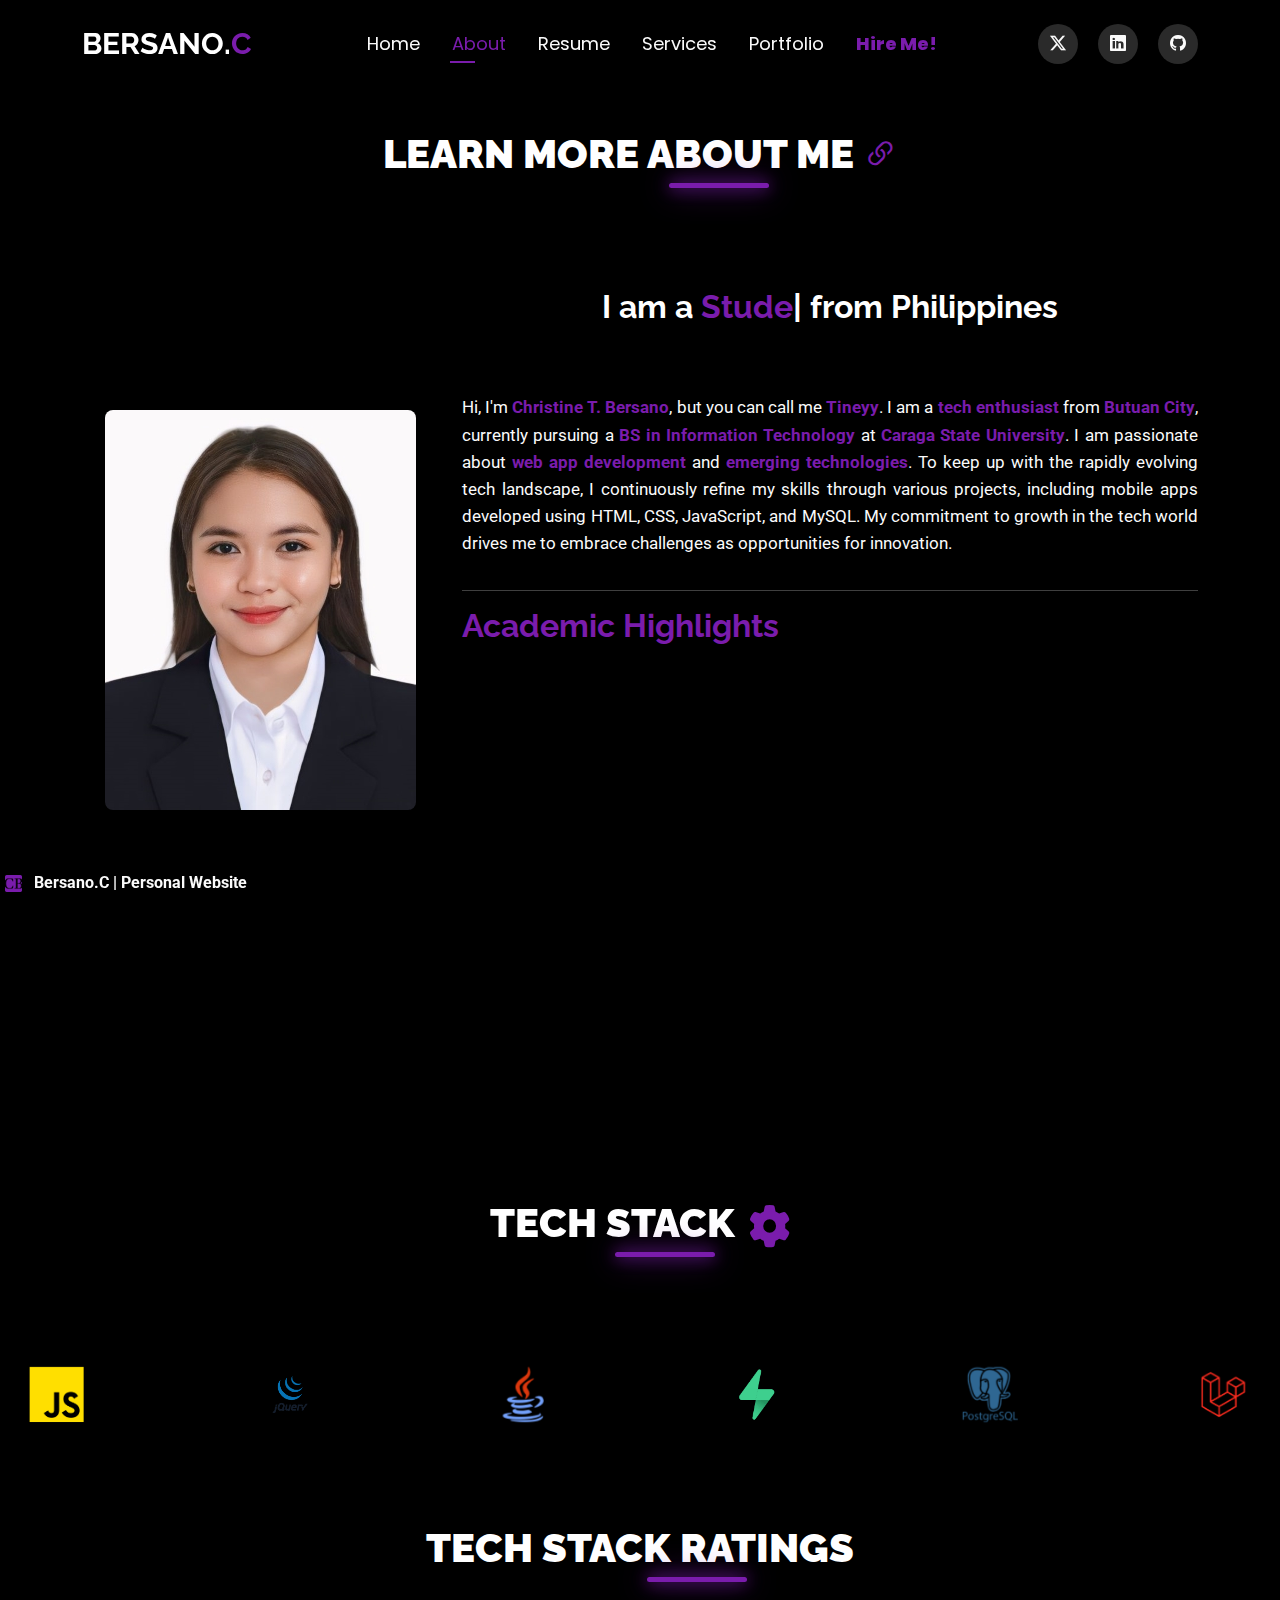
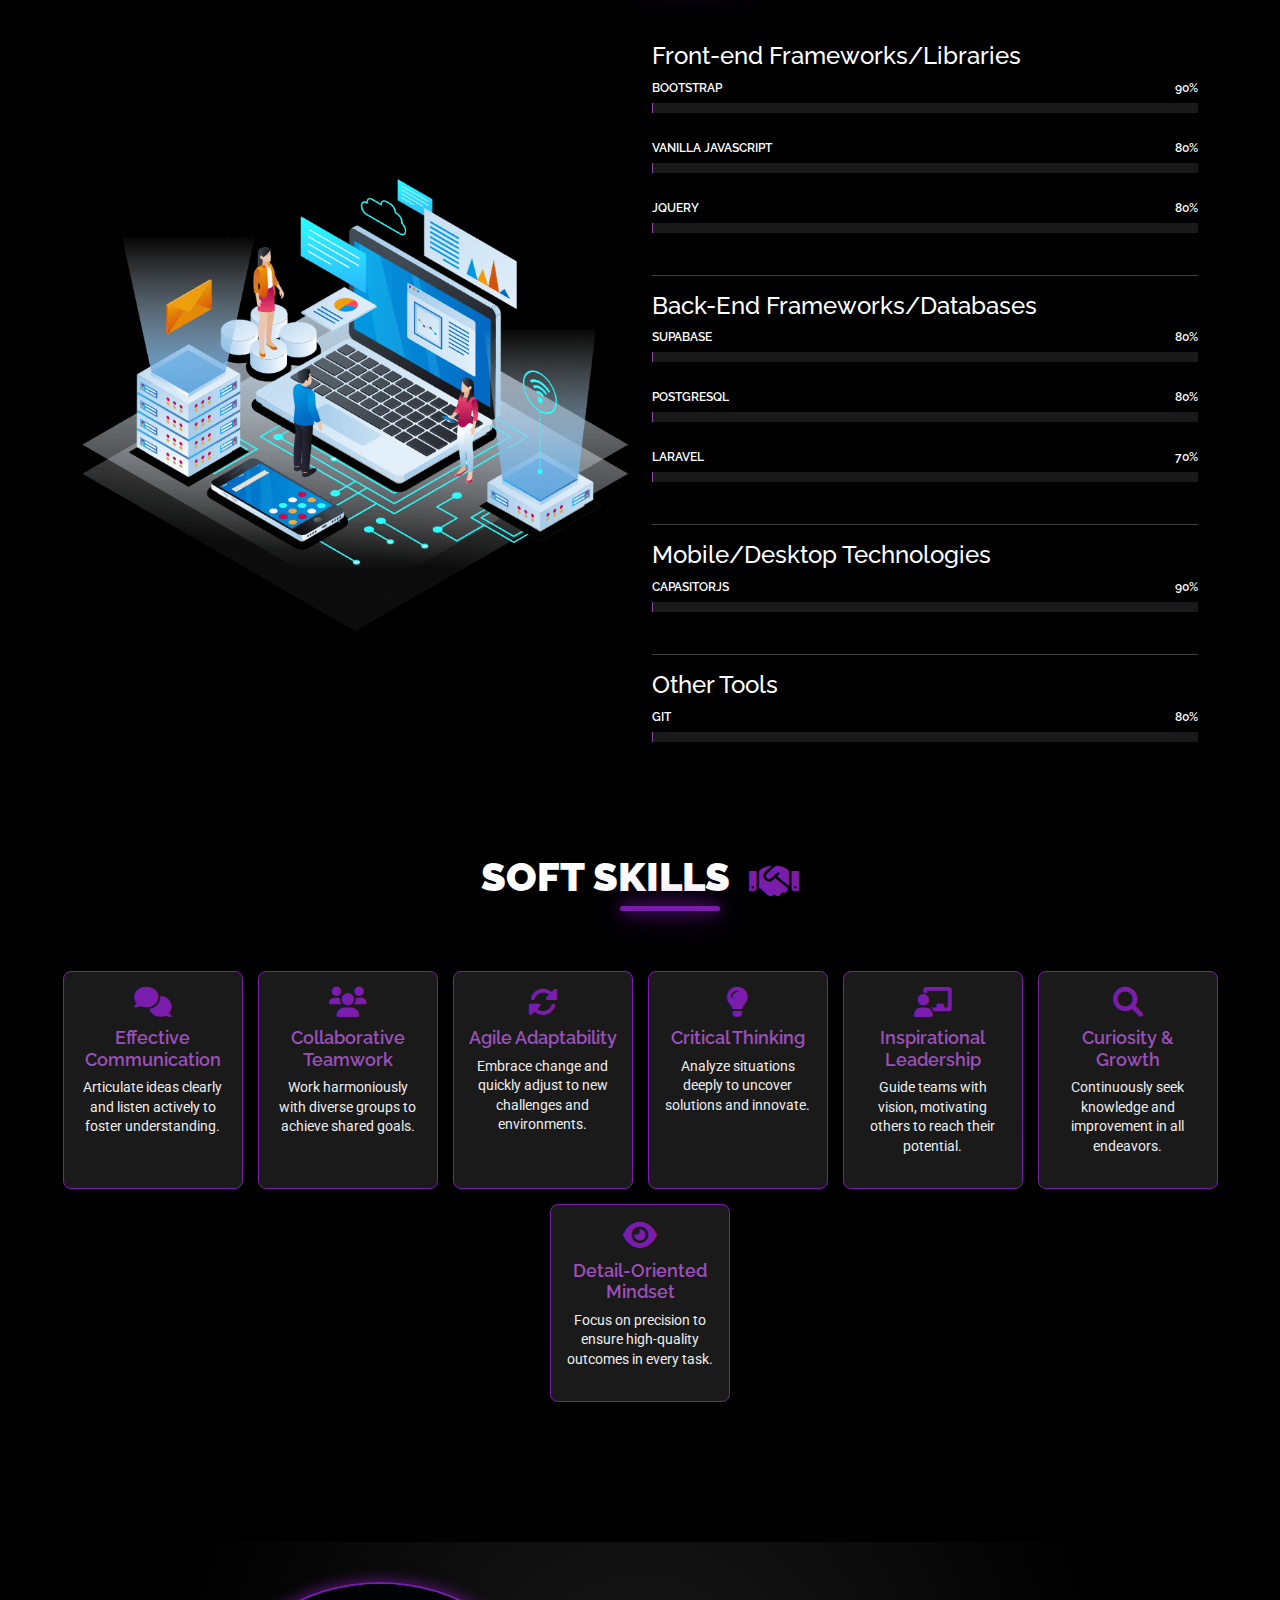
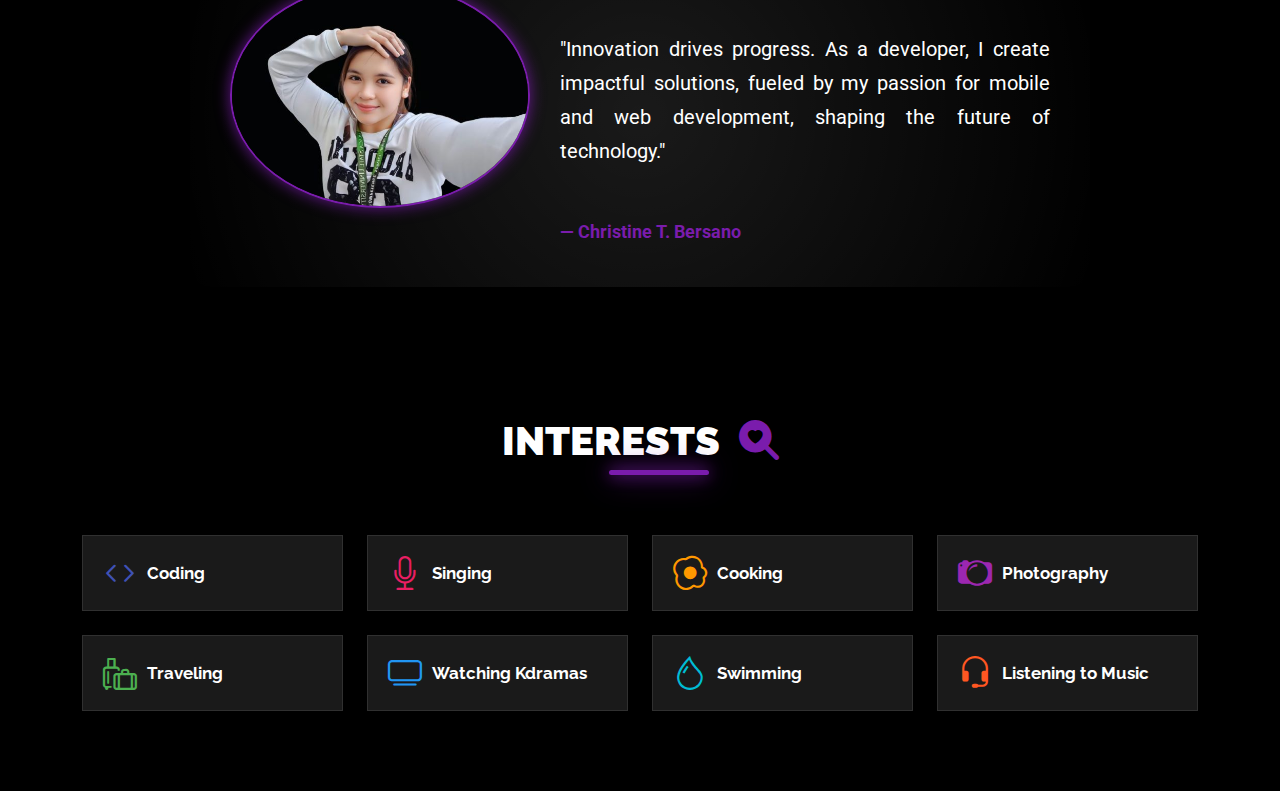
<file: about.html>
<!DOCTYPE html>
<html lang="en">

<head>
  <meta charset="utf-8">
  <meta content="width=device-width, initial-scale=1.0" name="viewport">
  <title>Christine Bersano | Personal Website</title>
  <meta name="description" content="">
  <meta name="keywords" content="">

  <!-- Favicons -->
  <link href="assets/img/android-chrome-192x192.png" rel="icon">

  <!-- Fonts -->
  <link href="https://fonts.googleapis.com" rel="preconnect">
  <link href="https://fonts.gstatic.com" rel="preconnect" crossorigin>
  <link href="https://fonts.googleapis.com/css2?family=Roboto:ital,wght@0,100;0,300;0,400;0,500;0,700;0,900;1,100;1,300;1,400;1,500;1,700;1,900&family=Poppins:ital,wght@0,100;0,200;0,300;0,400;0,500;0,600;0,700;0,800;0,900;1,100;1,200;1,300;1,400;1,500;1,600;1,700;1,800;1,900&family=Raleway:ital,wght@0,100;0,200;0,300;0,400;0,500;0,600;0,700;0,800;0,900;1,100;1,200;1,300;1,400;1,500;1,600;1,700;1,800;1,900&display=swap" rel="stylesheet">

  <!-- Vendor CSS Files -->
  <link href="assets/vendor/bootstrap/css/bootstrap.min.css" rel="stylesheet">
  <link href="assets/vendor/bootstrap-icons/bootstrap-icons.css" rel="stylesheet">
  <link href="assets/vendor/aos/aos.css" rel="stylesheet">
  <link href="assets/vendor/swiper/swiper-bundle.min.css" rel="stylesheet">
  <link href="assets/vendor/glightbox/css/glightbox.min.css" rel="stylesheet">
  <link rel="stylesheet" href="https://cdnjs.cloudflare.com/ajax/libs/font-awesome/6.0.0-beta3/css/all.min.css">
  


  <!-- Main CSS File -->
  <link href="assets/css/main.css" rel="stylesheet">

</head>

<body class="about-page">


  <header id="header" class="header d-flex align-items-center fixed-top">
    <div class="container-fluid container-xl position-relative d-flex align-items-center justify-content-between">

      <a href="index.html" class="logo d-flex align-items-center">
        <h1 class="sitename">BERSANO.<span class="highlight-c">C</span></h1>
      </a>

      <nav id="navmenu" class="navmenu">
        <ul>
          <li><a href="index.html">Home</a></li>
          <li><a href="about.html" class="active">About</a></li>
          <li><a href="resume.html">Resume</a></li>
          <li><a href="services.html">Services</a></li>
          <li><a href="portfolio.html">Portfolio</a></li>
          <li><a href="contact.html" id="link-hire">Hire Me!</a></li>
        </ul>
        <i class="mobile-nav-toggle d-xl-none bi bi-list"></i>
      </nav>
      <div class="social-icons">
        <a
          href="https://x.com/ChristineB26953"
          class="x"
          target="_blank"
        >
          <i class="bi bi-twitter-x"></i>
        </a>
        <a
          href="https://www.linkedin.com/in/christinebersano"
          class="linkedin"
          target="_blank"
        >
          <i class="bi bi-linkedin"></i>
        </a>
        <a
          href=" https://github.com/christinebersano"
          class="github"
          target="_blank"
        >
          <i class="bi bi-github"></i>
        </a>
      </div>
    </div>
  </header>

  

  <main class="main">

    <div class="container section-title" data-aos="fade-up">
      <h2>LEARN MORE ABOUT ME <a href="https://drive.google.com/file/d/1fwf7P3nUmbfy5c7P3Vuf7soSBl8CM18M/view?usp=sharing" title="More Details" class="details-icon"><i class="bi bi-link-45deg"></i></a></h2>
    </div>

<!-- About Section -->
<section id="about" class="about section">
  <div class="container" data-aos="fade-up" data-aos-delay="100">

    <div class="row gy-4 justify-content-center">
      <div class="col-lg-4">
        <img src="assets/img/aboutme-photo.jpg" class="img-fluid" alt="">
      </div>
      <div class="col-lg-8 content">
        <h3 class="text-center">
          <span>I am a</span>
          <u>
            <span class="typed" data-typed-items="Student, Full-stack Developer, Mobile Developer, Web Developer"></span>
          </u>
          <span>from Philippines</span>
        </h3>
        <p class="py-3 enhanced-paragraph justified-paragraph">
          Hi, I'm <span class="highlight">Christine T. Bersano</span>, but you can call me <span class="highlight">Tineyy</span>. I am a <span class="highlight-tech">tech enthusiast</span> from <span class="highlight-location">Butuan City</span>, currently pursuing a <span class="highlight-location">BS in Information Technology</span> at <span class="highlight-location">Caraga State University</span>. I am passionate about <span class="highlight-tech">web app development</span> and <span class="highlight-tech">emerging technologies</span>. To keep up with the rapidly evolving tech landscape, I continuously refine my skills through various projects, including mobile apps developed using HTML, CSS, JavaScript, and MySQL. My commitment to growth in the tech world drives me to embrace challenges as opportunities for innovation.
        </p>
        <hr>
        <h2 id="academic-highlights" data-text="Academic Highlights">Academic Highlights</h2>
        <ul>
          <li><i class="bi bi-caret-right-fill"></i> Third year Information Technology student from Caraga State University.</li>
          <li><i class="bi bi-caret-right-fill"></i> 4 months experience as a Full Stack Developer in Mobile Application Development (Bootstrap, JS, Capacitor.js)</li>
        </ul>
      </div>
    </div>
  </div>
</section><!-- /About Section -->



    <!--clients and finished projects start-->
    <section id="stats" class="stats section">
      <div class="container" data-aos="fade-up" data-aos-delay="100">
        <div class="row gy-4 justify-content-center">
          <div class="col-lg-3 col-md-6">
            <div class="stats-item">
              <i class="bi bi-person-hearts"></i>
              <span data-purecounter-start="0" data-purecounter-end="3" data-purecounter-duration="1" class="purecounter"></span>
              <p><strong>Satisfied Clients</strong></p>
            </div>
          </div>

          <div class="col-lg-3 col-md-6">
            <div class="stats-item">
              <i class="bi bi-card-checklist"></i>
              <span data-purecounter-start="0" data-purecounter-end="3" data-purecounter-duration="1" class="purecounter"></span>
              <p><strong>Finished Projects</strong></p>
            </div>
          </div>
        </div>
      </div>
    </section>

        <!-- Clients Section -->
        <section id="clients" class="clients section">
          <div class="container section-title">
            <h2>
                TECH STACK 
                <i class="fas fa-star tech-icon"></i>
            </h2>   
            <div class="container">
                <!-- Content here -->
            </div>
        </div>
        
            <div class="swiper init-swiper">
              <script type="application/json" class="swiper-config">
                {
                  "loop": true,
                  "speed": 600,
                  "autoplay": {
                    "delay": 400
                  },
                  "slidesPerView": "auto",
                  "pagination": {
                    "el": ".swiper-pagination",
                    "type": "bullets",
                    "clickable": true
                  },
                  "breakpoints": {
                    "320": {
                      "slidesPerView": 2,
                      "spaceBetween": 40
                    },
                    "480": {
                      "slidesPerView": 3,
                      "spaceBetween": 60
                    },
                    "640": {
                      "slidesPerView": 4,
                      "spaceBetween": 80
                    },
                    "992": {
                      "slidesPerView": 6,
                      "spaceBetween": 120
                    }
                  }
                }
              </script>
              <div class="swiper-wrapper align-items-center">
                <div class="swiper-slide"><img src="assets/img/skills/bootstrap.png" class="img-fluid" alt=""></div>
                <div class="swiper-slide"><img src="assets/img/skills/javascript.png" class="img-fluid" alt=""></div>
                <div class="swiper-slide"><img src="assets/img/skills/jquery.png" class="img-fluid" alt=""></div>
                <div class="swiper-slide"><img src="assets/img/skills/java.png" class="img-fluid" alt=""></div>
                <div class="swiper-slide"><img src="assets/img/skills/supabase.png" class="img-fluid" alt=""></div>
                <div class="swiper-slide"><img src="assets/img/skills/sql.png" class="img-fluid" alt=""></div>
                <div class="swiper-slide"><img src="assets/img/skills/laravel.png" class="img-fluid" alt=""></div>
                <div class="swiper-slide"><img src="assets/img/skills/capasitor.png" class="img-fluid" alt=""></div>
              </div>
            </div>
          </div>  
        </section><!-- /Clients Section -->


                  <!-- Skills Section -->
<section id="skills" class="skills section">
  <div class="container section-title" id="tech-performance">
    <h2>TECH STACK RATINGS</h2>
</div><!-- End Section Title --> 

  <div class="container">
    <div class="row">
      <div class="col-lg-6 d-flex align-items-center">
        <img src="assets/img/hero-img.png" class="img-fluid" alt="">
      </div>

      <div class="col-lg-6 pt-4 pt-lg-0 content">
        <h4>Front-end Frameworks/Libraries</h4>
        <div class="skills-content skills-animation">
          <div class="progress">
            <span class="skill"><span>Bootstrap</span> <i class="val">90%</i></span>
            <div class="progress-bar-wrap">
              <div class="progress-bar" role="progressbar" aria-valuenow="90" aria-valuemin="0" aria-valuemax="100"></div>
            </div>
          </div>

          <div class="progress">
            <span class="skill"><span>Vanilla JavaScript</span> <i class="val">80%</i></span>
            <div class="progress-bar-wrap">
              <div class="progress-bar" role="progressbar" aria-valuenow="80" aria-valuemin="0" aria-valuemax="100"></div>
            </div>
          </div>

          <div class="progress">
            <span class="skill"><span>JQUERY</span> <i class="val">80%</i></span>
            <div class="progress-bar-wrap">
              <div class="progress-bar" role="progressbar" aria-valuenow="80" aria-valuemin="0" aria-valuemax="100"></div>
            </div>
          </div>
          <hr>

          <h4>Back-End Frameworks/Databases</h4>
          <div class="progress">
            <span class="skill"><span>Supabase</span> <i class="val">80%</i></span>
            <div class="progress-bar-wrap">
              <div class="progress-bar" role="progressbar" aria-valuenow="80" aria-valuemin="0" aria-valuemax="100"></div>
            </div>
          </div>
          <div class="progress">
            <span class="skill"><span>PostgreSQL</span> <i class="val">80%</i></span>
            <div class="progress-bar-wrap">
              <div class="progress-bar" role="progressbar" aria-valuenow="80" aria-valuemin="0" aria-valuemax="100"></div>
            </div>
          </div>
          <div class="progress">
            <span class="skill"><span>Laravel</span> <i class="val">70%</i></span>
            <div class="progress-bar-wrap">
              <div class="progress-bar" role="progressbar" aria-valuenow="70" aria-valuemin="0" aria-valuemax="100"></div>
            </div>
          </div>
          <hr>

          <!-- Add Excel Skills -->
          <h4>Mobile/Desktop Technologies</h4>
          <div class="progress">
            <span class="skill"><span>CAPASITORJS</span> <i class="val">90%</i></span>
            <div class="progress-bar-wrap">
              <div class="progress-bar" role="progressbar" aria-valuenow="90" aria-valuemin="0" aria-valuemax="100"></div>
            </div>
          </div>
          <hr>

          <h4>Other Tools</h4>
          <div class="progress">
          <span class="skill"><span>GIT</span> <i class="val">80%</i></span>
             <div class="progress-bar-wrap">
             <div class="progress-bar" role="progressbar" aria-valuenow="80" aria-valuemin="0" aria-valuemax="100"></div>
          </div>
          </div>

        </div>
      </div>
    </div>
  </div>
</section><!-- /Skills Section -->


<section class="skills-section">
  <div class="container section-title">
    <h2>SOFT SKILLS <i class="fas fa-handshake rating-icon"></i></h2>
</div><!-- End Section Title -->

  <div class="skills-container">
    <div class="skill-card">
      <i class="fas fa-comments"></i>
      <h3>Effective Communication</h3>
      <p>Articulate ideas clearly and listen actively to foster understanding.</p>
    </div>
    <div class="skill-card">
      <i class="fas fa-users"></i>
      <h3>Collaborative Teamwork</h3>
      <p>Work harmoniously with diverse groups to achieve shared goals.</p>
    </div>
    <div class="skill-card">
      <i class="fas fa-sync-alt"></i>
      <h3>Agile Adaptability</h3>
      <p>Embrace change and quickly adjust to new challenges and environments.</p>
    </div>
    <div class="skill-card">
      <i class="fas fa-lightbulb"></i>
      <h3>Critical Thinking</h3>
      <p>Analyze situations deeply to uncover solutions and innovate.</p>
    </div>
    <div class="skill-card">
      <i class="fas fa-chalkboard-teacher"></i>
      <h3>Inspirational Leadership</h3>
      <p>Guide teams with vision, motivating others to reach their potential.</p>
    </div>
    <div class="skill-card">
      <i class="fas fa-search"></i>
      <h3>Curiosity & Growth</h3>
      <p>Continuously seek knowledge and improvement in all endeavors.</p>
    </div>
    <div class="skill-card">
      <i class="fas fa-eye"></i>
      <h3>Detail-Oriented Mindset</h3>
      <p>Focus on precision to ensure high-quality outcomes in every task.</p>
    </div>
  </div>
</section>


<section id="details" class="details section">     
  <div class="container">
    <div class="testimonial-box">
      <div class="content-wrapper">
        <div class="image-container">
          <img src="assets/img/mytestimonial-photo.jpg" class="img-fluid feature-image" alt="">
        </div>
        <div class="testimonial-text justified-paragraph">
          "Innovation drives progress. As a developer, I create impactful solutions, fueled by my passion for mobile and web development, shaping the future of technology."
          <br><br>
          <strong>— Christine T. Bersano</strong>
        </div>
      </div>
    </div>
  </div>
</section>


    <!-- Interests Section -->
    <section id="interests" class="interests section">

      <!-- Section Title -->
<div class="container section-title">
  <h2>INTERESTS  <i class="bi bi-search-heart-fill"></i></h2>
</div><!-- End Section Title -->


      <div class="container">

        <div class="row gy-4">

          <div class="col-lg-3 col-md-4">
            <div class="features-item">
              <i class="bi bi-code"></i>
              <h3><a href="" class="stretched-link">Coding</a></h3>
            </div>
          </div><!-- End Feature Item -->

          <div class="col-lg-3 col-md-4">
            <div class="features-item">
              <i class="bi bi-mic"></i>
              <h3><a href="" class="stretched-link">Singing</a></h3>
            </div>
          </div><!-- End Feature Item -->

          <div class="col-lg-3 col-md-4">
            <div class="features-item">
              <i class="bi bi-egg-fried"></i>
              <h3><a href="" class="stretched-link">Cooking</a></h3>
            </div>
          </div><!-- End Feature Item -->

          <div class="col-lg-3 col-md-4">
            <div class="features-item">
              <i class="bi bi-camera2"></i>
              <h3><a href="" class="stretched-link">Photography</a></h3>
            </div>
          </div><!-- End Feature Item -->

          <div class="col-lg-3 col-md-4">
            <div class="features-item">
              <i class="bi bi-luggage"></i>
              <h3><a href="" class="stretched-link">Traveling</a></h3>
            </div>
          </div><!-- End Feature Item -->

          <div class="col-lg-3 col-md-4">
            <div class="features-item">
              <i class="bi bi-tv"></i>
              <h3><a href="" class="stretched-link">Watching Kdramas</a></h3>
            </div>
          </div><!-- End Feature Item -->

          <div class="col-lg-3 col-md-4">
            <div class="features-item">
              <i class="bi bi-droplet"></i>
              <h3><a href="" class="stretched-link">Swimming</a></h3>
            </div>
          </div><!-- End Feature Item -->

          <div class="col-lg-3 col-md-4">
            <div class="features-item">
              <i class="bi bi-headset"></i>
              <h3><a href="" class="stretched-link">Listening to Music</a></h3>
            </div>
          </div><!-- End Feature Item -->

        </div>

      </div>

    </section><!-- /Interests Section -->


  </main>

  <div class="credits">
    <span>
      <img src="assets/img/android-chrome-192x192.png" class="logo" alt="Logo" />
      <b>Bersano.C | Personal Website</b>
    </span>
  </div>

  
  <!-- Scroll Top -->
  <a href="#" id="scroll-top" class="scroll-top d-flex align-items-center justify-content-center"><i class="bi bi-arrow-up-short"></i></a>


  <!-- Vendor JS Files -->
  <script src="assets/vendor/bootstrap/js/bootstrap.bundle.min.js"></script>
  <script src="assets/vendor/php-email-form/validate.js"></script>
  <script src="assets/vendor/aos/aos.js"></script>
  <script src="assets/vendor/typed.js/typed.umd.js"></script>
  <script src="assets/vendor/purecounter/purecounter_vanilla.js"></script>
  <script src="assets/vendor/waypoints/noframework.waypoints.js"></script>
  <script src="assets/vendor/swiper/swiper-bundle.min.js"></script>
  <script src="assets/vendor/glightbox/js/glightbox.min.js"></script>
  <script src="assets/vendor/imagesloaded/imagesloaded.pkgd.min.js"></script>
  <script src="assets/vendor/isotope-layout/isotope.pkgd.min.js"></script>

  <!-- Main JS File -->
  <script src="assets/js/main.js"></script>

</body>

</html>
</file>
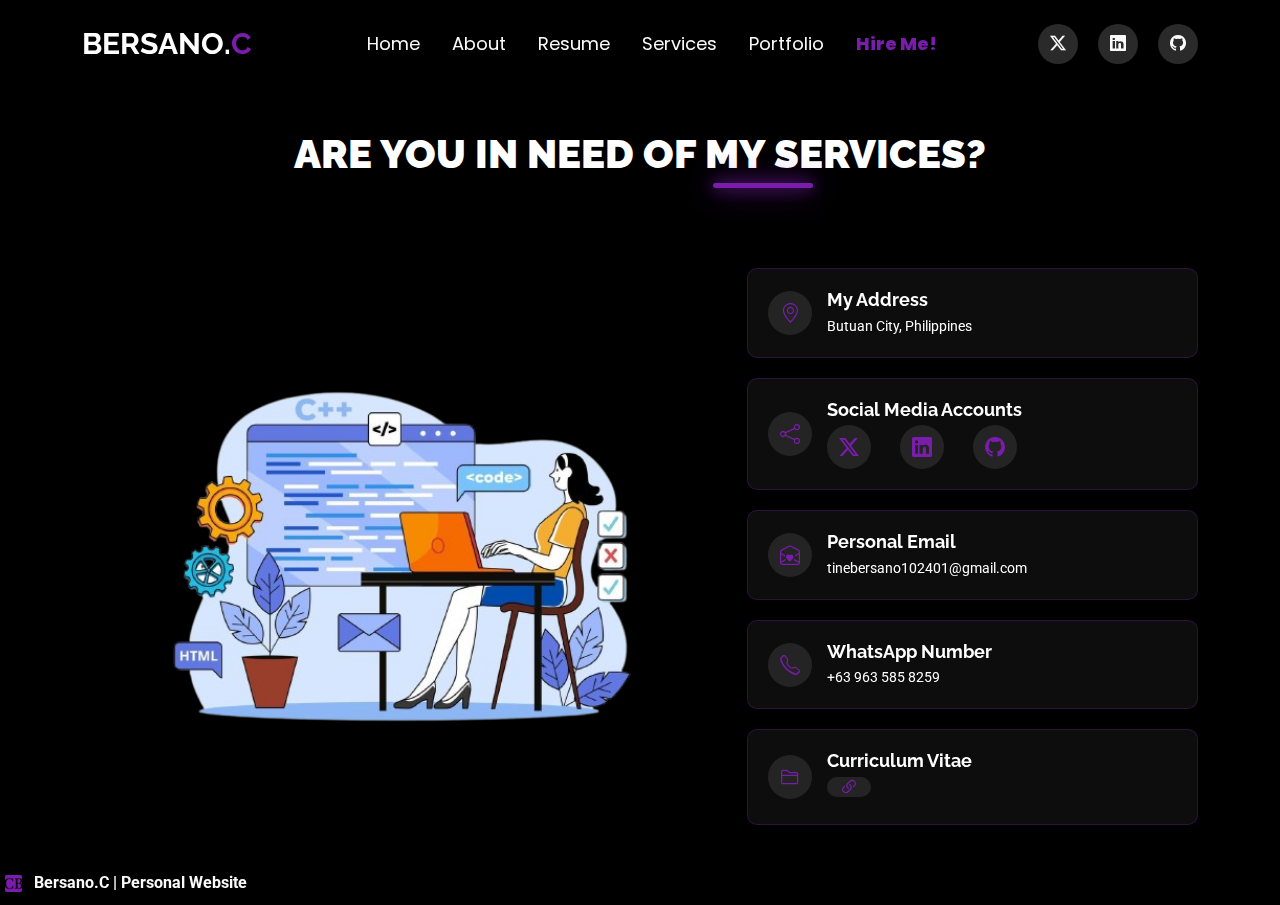
<file: contact.html>
<!DOCTYPE html>
<html lang="en">

<head>
  <meta charset="utf-8">
  <meta content="width=device-width, initial-scale=1.0" name="viewport">
  <title>Christine Bersano | Personal Website</title>
  <meta name="description" content="">
  <meta name="keywords" content="">

  <!-- Favicons -->
  <link href="assets/img/android-chrome-192x192.png" rel="icon">

  <!-- Fonts -->
  <link href="https://fonts.googleapis.com" rel="preconnect">
  <link href="https://fonts.gstatic.com" rel="preconnect" crossorigin>
  <link href="https://fonts.googleapis.com/css2?family=Roboto:ital,wght@0,100;0,300;0,400;0,500;0,700;0,900;1,100;1,300;1,400;1,500;1,700;1,900&family=Poppins:ital,wght@0,100;0,200;0,300;0,400;0,500;0,600;0,700;0,800;0,900;1,100;1,200;1,300;1,400;1,500;1,600;1,700;1,800;1,900&family=Raleway:ital,wght@0,100;0,200;0,300;0,400;0,500;0,600;0,700;0,800;0,900;1,100;1,200;1,300;1,400;1,500;1,600;1,700;1,800;1,900&display=swap" rel="stylesheet">

  <!-- Vendor CSS Files -->
  <link href="assets/vendor/bootstrap/css/bootstrap.min.css" rel="stylesheet">
  <link href="assets/vendor/bootstrap-icons/bootstrap-icons.css" rel="stylesheet">
  <link href="assets/vendor/aos/aos.css" rel="stylesheet">
  <link href="assets/vendor/swiper/swiper-bundle.min.css" rel="stylesheet">
  <link href="assets/vendor/glightbox/css/glightbox.min.css" rel="stylesheet">

  <!-- Main CSS File -->
  <link href="assets/css/main.css" rel="stylesheet">

</head>

<body class="contact-page">

  <header id="header" class="header d-flex align-items-center fixed-top">
    <div class="container-fluid container-xl position-relative d-flex align-items-center justify-content-between">
      <a href="index.html" class="logo d-flex align-items-center">
        <h1 class="sitename">BERSANO.<span class="highlight-c">C</span></h1>
      </a>

      <nav id="navmenu" class="navmenu">
        <ul>
          <li><a href="index.html">Home</a></li>
          <li><a href="about.html">About</a></li>
          <li><a href="resume.html">Resume</a></li>
          <li><a href="services.html">Services</a></li>
          <li><a href="portfolio.html">Portfolio</a></li>
          <li><a href="contact.html" id="link-hire">Hire Me!</a></li>
        </ul>
        <i class="mobile-nav-toggle d-xl-none bi bi-list"></i>
      </nav>
      <div class="social-icons">
        <a
          href="https://x.com/ChristineB26953"
          class="x"
          target="_blank"
        >
          <i class="bi bi-twitter-x"></i>
        </a>
        <a
          href="https://www.linkedin.com/in/christinebersano"
          class="linkedin"
          target="_blank"
        >
          <i class="bi bi-linkedin"></i>
        </a>
        <a
          href=" https://github.com/christinebersano"
          class="github"
          target="_blank"
        >
          <i class="bi bi-github"></i>
        </a>
      </div>

    </div>
  </header>

  <main class="main">

      <!-- Section Title -->
      <div class="container section-title" data-aos="fade-up">
        <h2>ARE YOU IN NEED OF MY SERVICES?</h2>
      </div><!-- End Section Title -->

    <!-- Contact Section -->
    <section id="contact" class="contact section">
      <div class="container" data-aos="fade-up" data-aos-delay="100">
        <div class="row gy-4">

          <!-- Image Section -->
          <div class="col-lg-7 d-flex justify-content-center align-items-center">
            <img src="assets/img/contact photo.png" class="moving-image" alt="Moving Image">
          </div><!-- End Image Section -->

          <!-- Info Section -->
          <div class="col-lg-5">

            <div class="info-wrap">
              <div class="info-item d-flex">
                <i class="bi bi-geo-alt flex-shrink-0"></i>
                <div>
                  <h3>My Address</h3>
                  <a href="https://maps.google.com/?q=Butuan City, Agusan del Norte, Philippines" target="_blank">
                    <p class="info-text">Butuan City, Philippines</p>
                  </a>
                </div>
              </div><!-- End Info Item -->
            
              <div class="info-item d-flex">
                <i class="bi bi-share"></i>
                <div>
                  <h3>Social Media Accounts</h3>
                  <a href="https://x.com/ChristineB26953" class="social-icon twitter"><i class="bi bi-twitter-x"></i></a>
                  <a href="https://www.linkedin.com/in/christinebersano" class="social-icon linkedin"><i class="bi bi-linkedin"></i></a>
                  <a href=" https://github.com/christinebersano" class="social-icon github"><i class="bi bi-github"></i></a>
                </div>
              </div><!-- End Info Item -->
            
              <div class="info-item d-flex">
                <i class="bi bi-envelope-open-heart"></i>
                <div>
                  <h3>Personal Email</h3>
                  <a href="mailto:tinebersano102401@gmail.com" target="_blank">
                    <p class="info-text">tinebersano102401@gmail.com</p>
                  </a>
                </div>
              </div><!-- End Info Item -->
            
              <div class="info-item d-flex">
                <i class="bi bi-telephone flex-shrink-0"></i>
                <div>
                  <h3>WhatsApp Number</h3>
                  <a href="https://wa.me/639635858259" target="_blank">
                    <p class="info-text">+63 963 585 8259</p>
                  </a>
                </div>
              </div><!-- End Info Item -->
            
              <div class="info-item d-flex">
                <i class="bi bi-folder2"></i>
                <div>
                  <h3>Curriculum Vitae</h3>
                  <a href="https://drive.google.com/file/d/1bQSPQEy1ao3N_0HC1YXjkQuUzzMXzYZv/view?usp=sharing" title="More Details" class="details-link">
                    <i class="bi bi-link-45deg" style="height: 30%;"></i>
                  </a>
                </div>
              </div><!-- End Info Item -->
            </div>
            
          </div><!-- End Info Section -->

        </div>

      </div>

    </section><!-- /Contact Section -->
    
    
  </main>
  <div class="credits">
    <span>
      <img src="assets/img/android-chrome-192x192.png" class="logo" alt="Logo" />
      <b>Bersano.C | Personal Website</b>
    </span>
  </div>


  <!-- Scroll Top -->
  <a href="#" id="scroll-top" class="scroll-top d-flex align-items-center justify-content-center"><i class="bi bi-arrow-up-short"></i></a>


  <!-- Vendor JS Files -->
  <script src="assets/vendor/bootstrap/js/bootstrap.bundle.min.js"></script>
  <script src="assets/vendor/php-email-form/validate.js"></script>
  <script src="assets/vendor/aos/aos.js"></script>
  <script src="assets/vendor/typed.js/typed.umd.js"></script>
  <script src="assets/vendor/purecounter/purecounter_vanilla.js"></script>
  <script src="assets/vendor/waypoints/noframework.waypoints.js"></script>
  <script src="assets/vendor/swiper/swiper-bundle.min.js"></script>
  <script src="assets/vendor/glightbox/js/glightbox.min.js"></script>
  <script src="assets/vendor/imagesloaded/imagesloaded.pkgd.min.js"></script>
  <script src="assets/vendor/isotope-layout/isotope.pkgd.min.js"></script>

  <!-- Main JS File -->
  <script src="assets/js/main.js"></script>

</body>

</html>
</file>
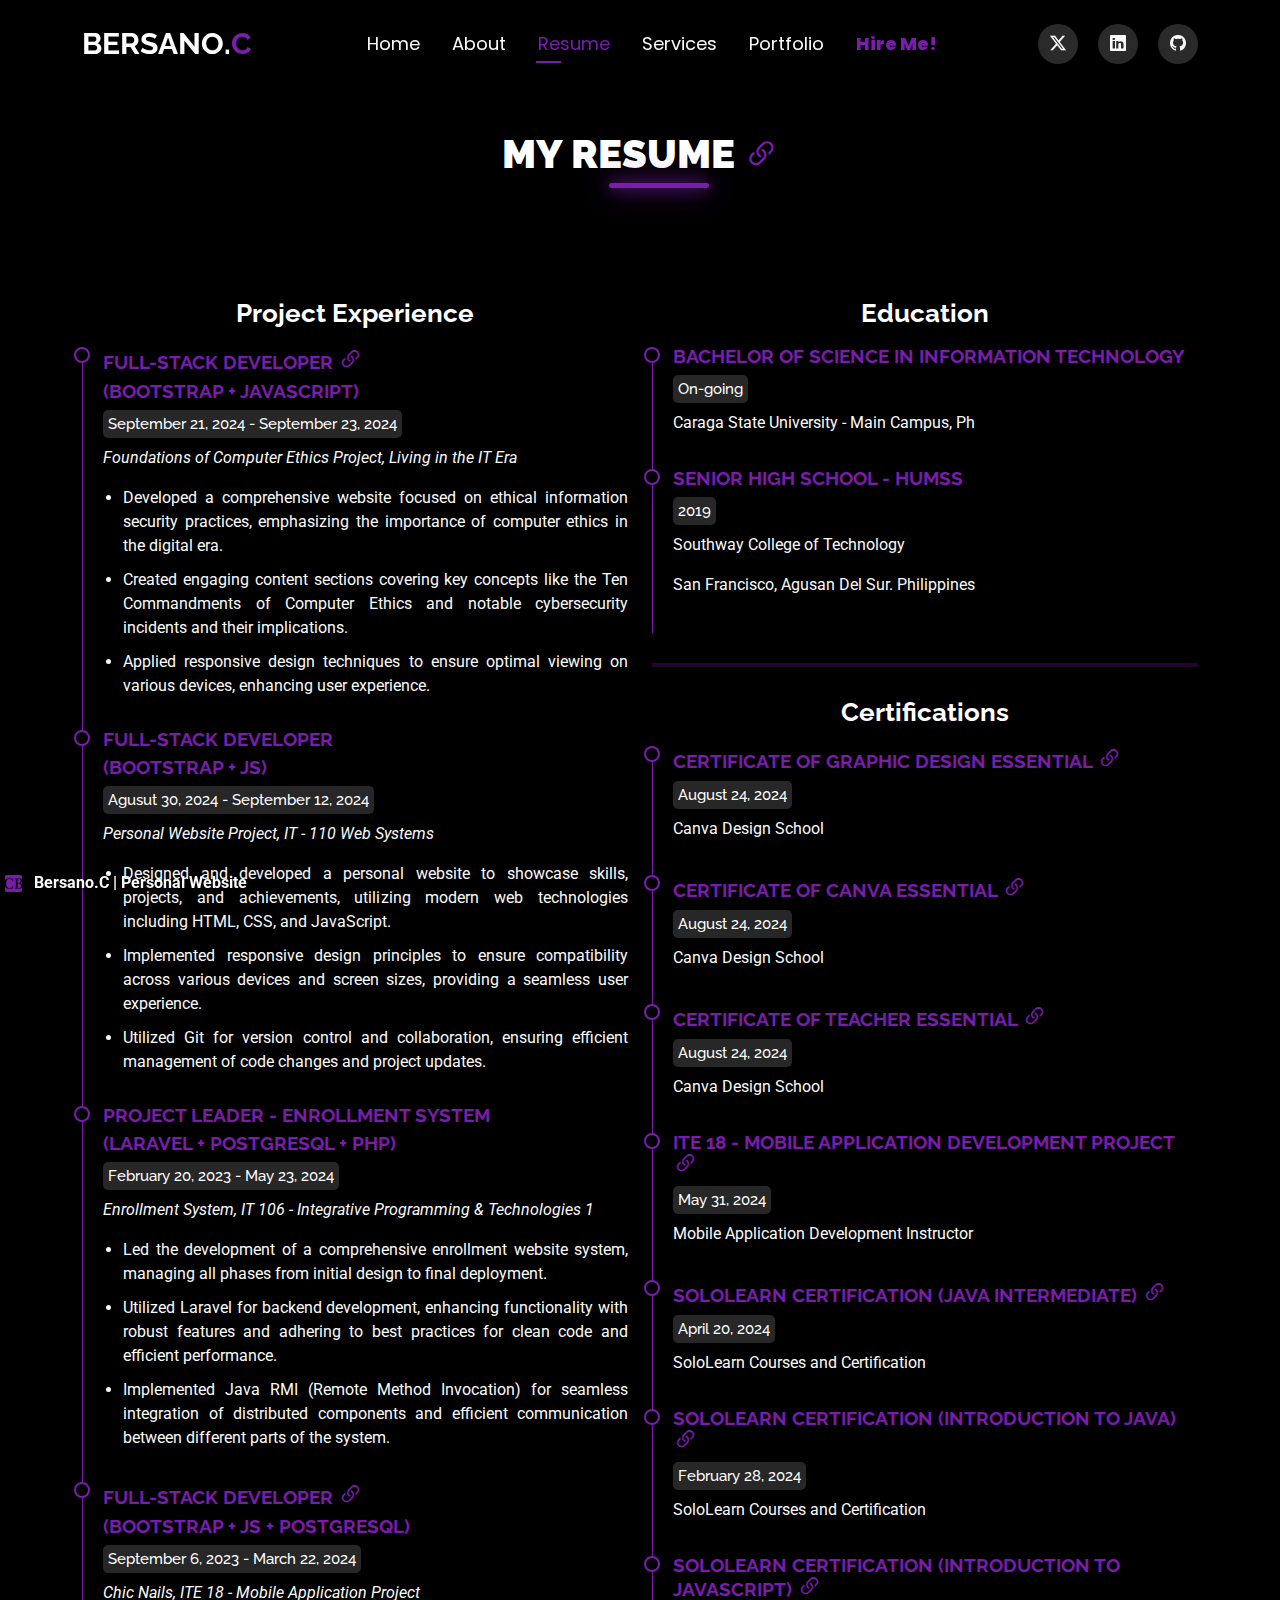
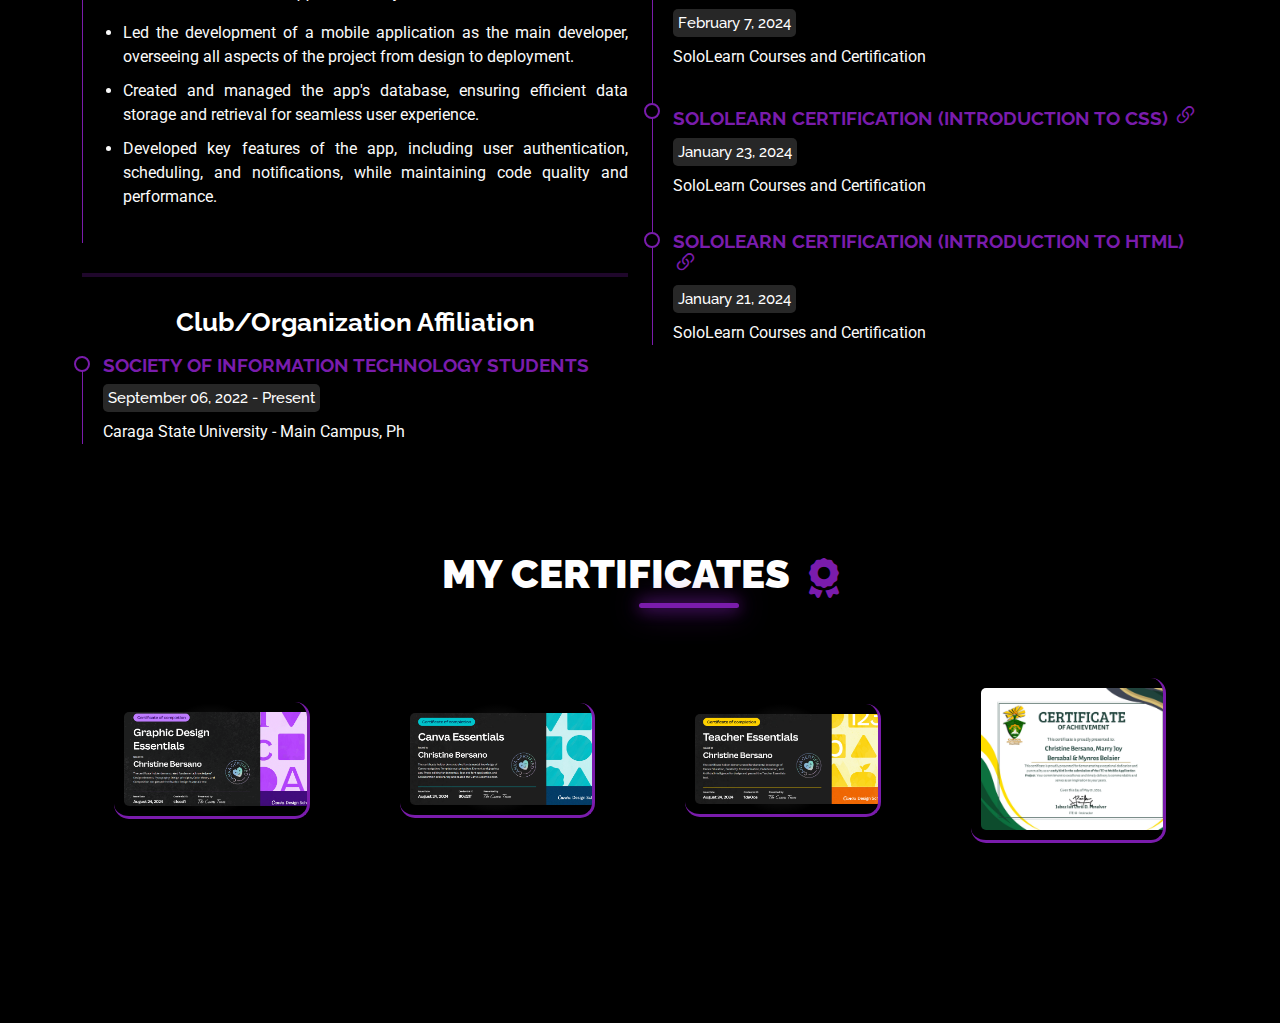
<file: resume.html>
<!DOCTYPE html>
<html lang="en">

<head>
  <meta charset="utf-8">
  <meta content="width=device-width, initial-scale=1.0" name="viewport">
  <title>Christine Bersano | Personal Website</title>
  <meta name="description" content="">
  <meta name="keywords" content="">

  <!-- Favicons -->
  <link href="assets/img/android-chrome-192x192.png" rel="icon">

  <!-- Fonts -->
  <link href="https://fonts.googleapis.com" rel="preconnect">
  <link href="https://fonts.gstatic.com" rel="preconnect" crossorigin>
  <link href="https://fonts.googleapis.com/css2?family=Roboto:ital,wght@0,100;0,300;0,400;0,500;0,700;0,900;1,100;1,300;1,400;1,500;1,700;1,900&family=Poppins:ital,wght@0,100;0,200;0,300;0,400;0,500;0,600;0,700;0,800;0,900;1,100;1,200;1,300;1,400;1,500;1,600;1,700;1,800;1,900&family=Raleway:ital,wght@0,100;0,200;0,300;0,400;0,500;0,600;0,700;0,800;0,900;1,100;1,200;1,300;1,400;1,500;1,600;1,700;1,800;1,900&display=swap" rel="stylesheet">

  <!-- Vendor CSS Files -->
  <link href="assets/vendor/bootstrap/css/bootstrap.min.css" rel="stylesheet">
  <link href="assets/vendor/bootstrap-icons/bootstrap-icons.css" rel="stylesheet">
  <link href="assets/vendor/aos/aos.css" rel="stylesheet">
  <link href="assets/vendor/swiper/swiper-bundle.min.css" rel="stylesheet">
  <link href="assets/vendor/glightbox/css/glightbox.min.css" rel="stylesheet">
  <link rel="stylesheet" href="https://cdnjs.cloudflare.com/ajax/libs/font-awesome/6.0.0-beta3/css/all.min.css">
  

  <!-- Main CSS File -->
  <link href="assets/css/main.css" rel="stylesheet">
</head>

<body class="resume-page">

  <header id="header" class="header d-flex align-items-center fixed-top">
    <div class="container-fluid container-xl position-relative d-flex align-items-center justify-content-between">
      <a href="index.html" class="logo d-flex align-items-center">
        <h1 class="sitename">BERSANO.<span class="highlight-c">C</span></h1>
      </a>

      <nav id="navmenu" class="navmenu">
        <ul>
          <li><a href="index.html">Home</a></li>
          <li><a href="about.html">About</a></li>
          <li><a href="resume.html" class="active">Resume</a></li>
          <li><a href="services.html">Services</a></li>
          <li><a href="portfolio.html">Portfolio</a></li>
          <li><a href="contact.html" id="link-hire">Hire Me!</a></li>
        </ul>
        <i class="mobile-nav-toggle d-xl-none bi bi-list"></i>
      </nav>
      <div class="social-icons">
        <a
          href="https://x.com/ChristineB26953"
          class="x"
          target="_blank"
        >
          <i class="bi bi-twitter-x"></i>
        </a>
        <a
          href="https://www.linkedin.com/in/christinebersano"
          class="linkedin"
          target="_blank"
        >
          <i class="bi bi-linkedin"></i>
        </a>
        <a
          href=" https://github.com/christinebersano"
          class="github"
          target="_blank"
        >
          <i class="bi bi-github"></i>
        </a>
      </div>

    </div>
  </header>

  <main class="main">

  <!-- Section Title -->
  <div class="container section-title" data-aos="fade-up">
    <h2>MY RESUME <a href="https://drive.google.com/file/d/1fwf7P3nUmbfy5c7P3Vuf7soSBl8CM18M/view?usp=sharing" title="More Details" class="details-icon"><i class="bi bi-link-45deg"></i></a></h2>
  </div><!-- End Section Title -->

    <!-- Resume Section -->
    <section id="resume" class="resume section">
      <div class="container">
        <div class="row">
          <div class="col-lg-6" data-aos="fade-up" data-aos-delay="100">
            <h3 class="resume-title">Project Experience</h3>

            <div class="resume-item pb-0">
              <h4>Full-stack Developer <a href="https://foundationsofcomputerethics.netlify.app/" title="More Details" class="details-link"><i class="bi bi-link-45deg"></i></a></h4></h4>
              <h4>(Bootstrap + JavaScript)</h4>
              <h5>September 21, 2024 - September 23, 2024</h5>
              <p><em>Foundations of Computer Ethics Project, Living in the IT Era</em></p>
              <ul>
                  <li>Developed a comprehensive website focused on ethical information security practices, emphasizing the importance of computer ethics in the digital era.</li>
                  <li>Created engaging content sections covering key concepts like the Ten Commandments of Computer Ethics and notable cybersecurity incidents and their implications.</li>
                  <li>Applied responsive design techniques to ensure optimal viewing on various devices, enhancing user experience.</li>
              </ul>
              <br>
          </div><!-- End Resume Item -->
          

            <div class="resume-item pb-0">
            <h4>Full-stack Developer</h4>
            <h4>(Bootstrap + JS)</h4>
            <h5>Agusut 30, 2024 - September 12, 2024</h5>
            <p><em>Personal Website Project, IT - 110 Web Systems</em></p>
            <ul>
              <li>Designed and developed a personal website to showcase skills, projects, and achievements, utilizing modern web technologies including HTML, CSS, and JavaScript.</li>
              <li>Implemented responsive design principles to ensure compatibility across various devices and screen sizes, providing a seamless user experience.</li>
              <li>Utilized Git for version control and collaboration, ensuring efficient management of code changes and project updates.</li>
            </ul>
            <br>
          </div><!-- End Resume Item -->

            <div class="resume-item pb-0">
              <h4>Project Leader - Enrollment System</h4>
              <h4>(Laravel + PostgreSQL + PHP)</h4>
              <h5>February 20, 2023 - May 23, 2024</h5>
              <p><em>Enrollment System, IT 106 - Integrative Programming & Technologies 1</em></p>
              <ul>
                <li>Led the development of a comprehensive enrollment website system, managing all phases from initial design to final deployment.</li>
                <li>Utilized Laravel for backend development, enhancing functionality with robust features and adhering to best practices for clean code and efficient performance.</li>
                <li>Implemented Java RMI (Remote Method Invocation) for seamless integration of distributed components and efficient communication between different parts of the system.</li>
              </ul>
              <br>
            </div><!-- End Resume Item -->

            <div class="resume-item pb-0">
              <h4>Full-stack Developer <a href="https://drive.google.com/file/d/1Mm5FNzZw_AE-rC0MfVWVqLzsARaWd6qe/view?usp=sharing" title="More Details" class="details-link"><i class="bi bi-link-45deg"></i></a></h4></h4>
              <h4>(Bootstrap + JS + PostgreSQL)</h4>
              <h5>September 6, 2023 - March 22, 2024</h5>
              <p><em>Chic Nails, ITE 18 - Mobile Application Project</em></p>
              <ul>
                <li>Led the development of a mobile application as the main developer, overseeing all aspects of the project from design to deployment.</li>
                <li>Created and managed the app's database, ensuring efficient data storage and retrieval for seamless user experience.</li>
                <li>Developed key features of the app, including user authentication, scheduling, and notifications, while maintaining code quality and performance.</li>
              </ul>
              <br>
            </div><!-- Edn Resume Item -->
            
            <hr class="styled-hr">

            <h3 class="resume-title" >Club/Organization Affiliation</h3>
            <div class="resume-item">
              <h4>Society of Information Technology Students</h4>
              <h5>September 06, 2022 - Present</h5>
              <p>Caraga State University - Main Campus, Ph</p>
            </div><!-- Edn Resume Item -->
          </div>

          <div class="col-lg-6" data-aos="fade-up" data-aos-delay="200">
            <h3 class="resume-title">Education</h3>
            <div class="resume-item">
              <h4>Bachelor of Science in Information Technology</h4>
              <h5>On-going</h5>
              <p>Caraga State University - Main Campus, Ph</p>
            </div><!-- Edn Resume Item -->

            <div class="resume-item">
              <h4>Senior High School - HUMSS</h4>
              <h5>2019</h5>
              <p>Southway College of Technology</p>
              <p>San Francisco, Agusan Del Sur. Philippines</p>
            </div><!-- Edn Resume Item -->
            <hr class="styled-hr">

            <h3 class="resume-title">Certifications</h3>
            <div class="resume-item">
              <h4>Certificate of Graphic Design Essential <a href="https://drive.google.com/file/d/1CBghXzWho3rdFmaMmrf_DPty7l3CQ6Zu/view?usp=sharing" title="More Details" class="details-link"><i class="bi bi-link-45deg"></i></a></h4>
              <h5>August 24, 2024</h5>
              <p>Canva Design School</p>
            </div><!-- Edn Resume Item -->

            <div class="resume-item">
              <h4>Certificate of Canva Essential <a href="https://drive.google.com/file/d/1u-x6D5Q264tas2m20ukXClHXc3_3WdoU/view?usp=sharing" title="More Details" class="details-link"><i class="bi bi-link-45deg"></i></a></h4>
              <h5>August 24, 2024</h5>
              <p>Canva Design School</p>
            </div><!-- Edn Resume Item -->

            <div class="resume-item">
              <h4>Certificate of Teacher Essential <a href="https://drive.google.com/file/d/1hA-u3LGPDB9yYg5uudxtovGh2PxebBpT/view?usp=sharing" title="More Details" class="details-link"><i class="bi bi-link-45deg"></i></a></h4>
              <h5>August 24, 2024</h5>
              <p>Canva Design School</p>
            </div><!-- Edn Resume Item -->

            <div class="resume-item">
              <h4>ITE 18 - Mobile Application Development Project <a href="https://drive.google.com/file/d/1F7VBkaRqlGsir_HzxSlaDyJCgllRdZSS/view?usp=sharing" title="More Details" class="details-link"><i class="bi bi-link-45deg"></i></a></h4>
              <h5>May 31, 2024</h5>
              <p>Mobile Application Development Instructor</p>
            </div><!-- Edn Resume Item -->

            <div class="resume-item">
              <h4>SoloLearn Certification (Java Intermediate) <a href="https://drive.google.com/file/d/1r4rvAPO1pfeztGSc_HCjzmXD6VW7xXG5/view?usp=sharing" title="More Details" class="details-link"><i class="bi bi-link-45deg"></i></a></h4>
              <h5>April 20, 2024</h5>
              <p>SoloLearn Courses and Certification</p>
            </div><!-- Edn Resume Item -->

            <div class="resume-item">
              <h4>SoloLearn Certification (Introduction to Java) <a href="https://drive.google.com/file/d/1Z8VUR4NZ4FUmFtDubeooYsiyOVBOBr8E/view?usp=sharing" title="More Details" class="details-link"><i class="bi bi-link-45deg"></i></a></h4>
              <h5>February 28, 2024</h5>
              <p>SoloLearn Courses and Certification</p>
            </div><!-- Edn Resume Item -->

            <div class="resume-item">
              <h4>SoloLearn Certification (Introduction to JavaScript) <a href="https://drive.google.com/file/d/1R0urb8RiUTwg7qJ_j_euCTJUn3su7ZPD/view?usp=sharing" title="More Details" class="details-link"><i class="bi bi-link-45deg"></i></a></h4>
              <h5>February 7, 2024</h5>
              <p>SoloLearn Courses and Certification</p>
            </div><!-- Edn Resume Item -->

            <div class="resume-item">
              <h4>SoloLearn Certification (Introduction to CSS) <a href="https://drive.google.com/file/d/1xPpgdXiUo2xxuMv51bM3bXwuCE3xtkcv/view?usp=sharing" title="More Details" class="details-link"><i class="bi bi-link-45deg"></i></a></h4>
              <h5>January 23, 2024</h5>
              <p>SoloLearn Courses and Certification</p>
            </div><!-- Edn Resume Item -->

            <div class="resume-item">
              <h4>SoloLearn Certification (Introduction to HTML) <a href="https://drive.google.com/file/d/1IPudppCg9BRbGehoB8W9RdIA1OiFr80m/view?usp=sharing" title="More Details" class="details-link"><i class="bi bi-link-45deg"></i></a></h4>
              <h5>January 21, 2024</h5>
              <p>SoloLearn Courses and Certification</p>
            </div><!-- Edn Resume Item -->


         

          </div>
       

  <!-- Certificates Section -->
<section id="certificates" class="certificates section">
  <div class="container section-title">
    <h2>MY CERTIFICATES <i class="fas fa-award rating-icon"></i></h2>
    <div class="container">
      <div class="swiper init-swiper">
        <script type="application/json" class="swiper-config">
          {
            "loop": true,
            "speed": 1000,
            "autoplay": {
              "delay": 800
            },
            "slidesPerView": "auto",
            "pagination": {
              "el": ".swiper-pagination",
              "type": "bullets",
              "clickable": true
            },
            "breakpoints": {
              "320": {
                "slidesPerView": 1,
                "spaceBetween": 20
              },
              "480": {
                "slidesPerView": 2,
                "spaceBetween": 30
              },
              "640": {
                "slidesPerView": 3,
                "spaceBetween": 40
              },
              "992": {
                "slidesPerView": 4,
                "spaceBetween": 50
              }
            }
          }
        </script>
        <div class="swiper-wrapper align-items-center">
          <div class="swiper-slide">
            <div class="certificate-box">
              <a href="assets/img/certificates/canva1.png" class="glightbox" data-gallery="certificates">
                <img src="assets/img/certificates/canva1.png" class="img-fluid" alt="Certificate 1">
              </a>
            </div>
          </div>

          <div class="swiper-slide">
            <div class="certificate-box">
              <a href="assets/img/certificates/canva2.png" class="glightbox" data-gallery="certificates">
                <img src="assets/img/certificates/canva2.png" class="img-fluid" alt="Certificate 2">
              </a>
            </div>
          </div>

          <div class="swiper-slide">
            <div class="certificate-box">
              <a href="assets/img/certificates/canva3.png" class="glightbox" data-gallery="certificates">
                <img src="assets/img/certificates/canva3.png" class="img-fluid" alt="Certificate 3">
              </a>
            </div>
          </div>       

          <div class="swiper-slide">
            <div class="certificate-box">
              <a href="assets/img/certificates/p.jpg" class="glightbox" data-gallery="certificates">
                <img src="assets/img/certificates/p.jpg" class="img-fluid" alt="Certificate 3">
              </a>
            </div>
          </div>
          

          <div class="swiper-slide">
            <div class="certificate-box">
              <a href="assets/img/certificates/Java Intermediate_certificate (1).jpg" class="glightbox" data-gallery="certificates">
                <img src="assets/img/certificates/Java Intermediate_certificate (1).jpg" class="img-fluid" alt="Certificate 4">
              </a>
            </div>
          </div>

          
          <div class="swiper-slide">
            <div class="certificate-box">
              <a href="assets/img/certificates/Introduction to Java_certificate.jpg" class="glightbox" data-gallery="certificates">
                <img src="assets/img/certificates/Introduction to Java_certificate.jpg" class="img-fluid" alt="Certificate 4">
              </a>
            </div>
          </div>

          
          <div class="swiper-slide">
            <div class="certificate-box">
              <a href="assets/img/certificates/Introduction to JavaScript_certificate.jpg" class="glightbox" data-gallery="certificates">
                <img src="assets/img/certificates/Introduction to JavaScript_certificate.jpg" class="img-fluid" alt="Certificate 4">
              </a>
            </div>
          </div>

          
          <div class="swiper-slide">
            <div class="certificate-box">
              <a href="assets/img/certificates/Introduction to CSS_certificate.jpg_certificate.jpg" class="glightbox" data-gallery="certificates">
                <img src="assets/img/certificates/Introduction to CSS_certificate.jpg" class="img-fluid" alt="Certificate 4">
              </a>
            </div>
          </div>

          
          <div class="swiper-slide">
            <div class="certificate-box">
              <a href="assets/img/certificates/Introduction to HTML_certificate.jpg" class="glightbox" data-gallery="certificates">
                <img src="assets/img/certificates/Introduction to HTML_certificate.jpg" class="img-fluid" alt="Certificate 4">
              </a>
            </div>
          </div>

          <!-- Add more slides as needed -->
        </div>
      </div>
    </div>
  </div>  
</section>

        </div>
      </div>
    </section><!-- /Resume Section -->

  </main>
  

  <div class="credits">
    <span>
      <img src="assets/img/android-chrome-192x192.png" class="logo" alt="Logo" />
      <b>Bersano.C | Personal Website</b>
    </span>
  </div>



  <!-- Scroll Top -->
  <a href="#" id="scroll-top" class="scroll-top d-flex align-items-center justify-content-center"><i class="bi bi-arrow-up-short"></i></a>


  <!-- Vendor JS Files -->
  <script src="assets/vendor/bootstrap/js/bootstrap.bundle.min.js"></script>
  <script src="assets/vendor/php-email-form/validate.js"></script>
  <script src="assets/vendor/aos/aos.js"></script>
  <script src="assets/vendor/typed.js/typed.umd.js"></script>
  <script src="assets/vendor/purecounter/purecounter_vanilla.js"></script>
  <script src="assets/vendor/waypoints/noframework.waypoints.js"></script>
  <script src="assets/vendor/swiper/swiper-bundle.min.js"></script>
  <script src="assets/vendor/glightbox/js/glightbox.min.js"></script>
  <script src="assets/vendor/imagesloaded/imagesloaded.pkgd.min.js"></script>
  <script src="assets/vendor/isotope-layout/isotope.pkgd.min.js"></script>

  <!-- Main JS File -->
  <script src="assets/js/main.js"></script>

</body>

</html>
</file>
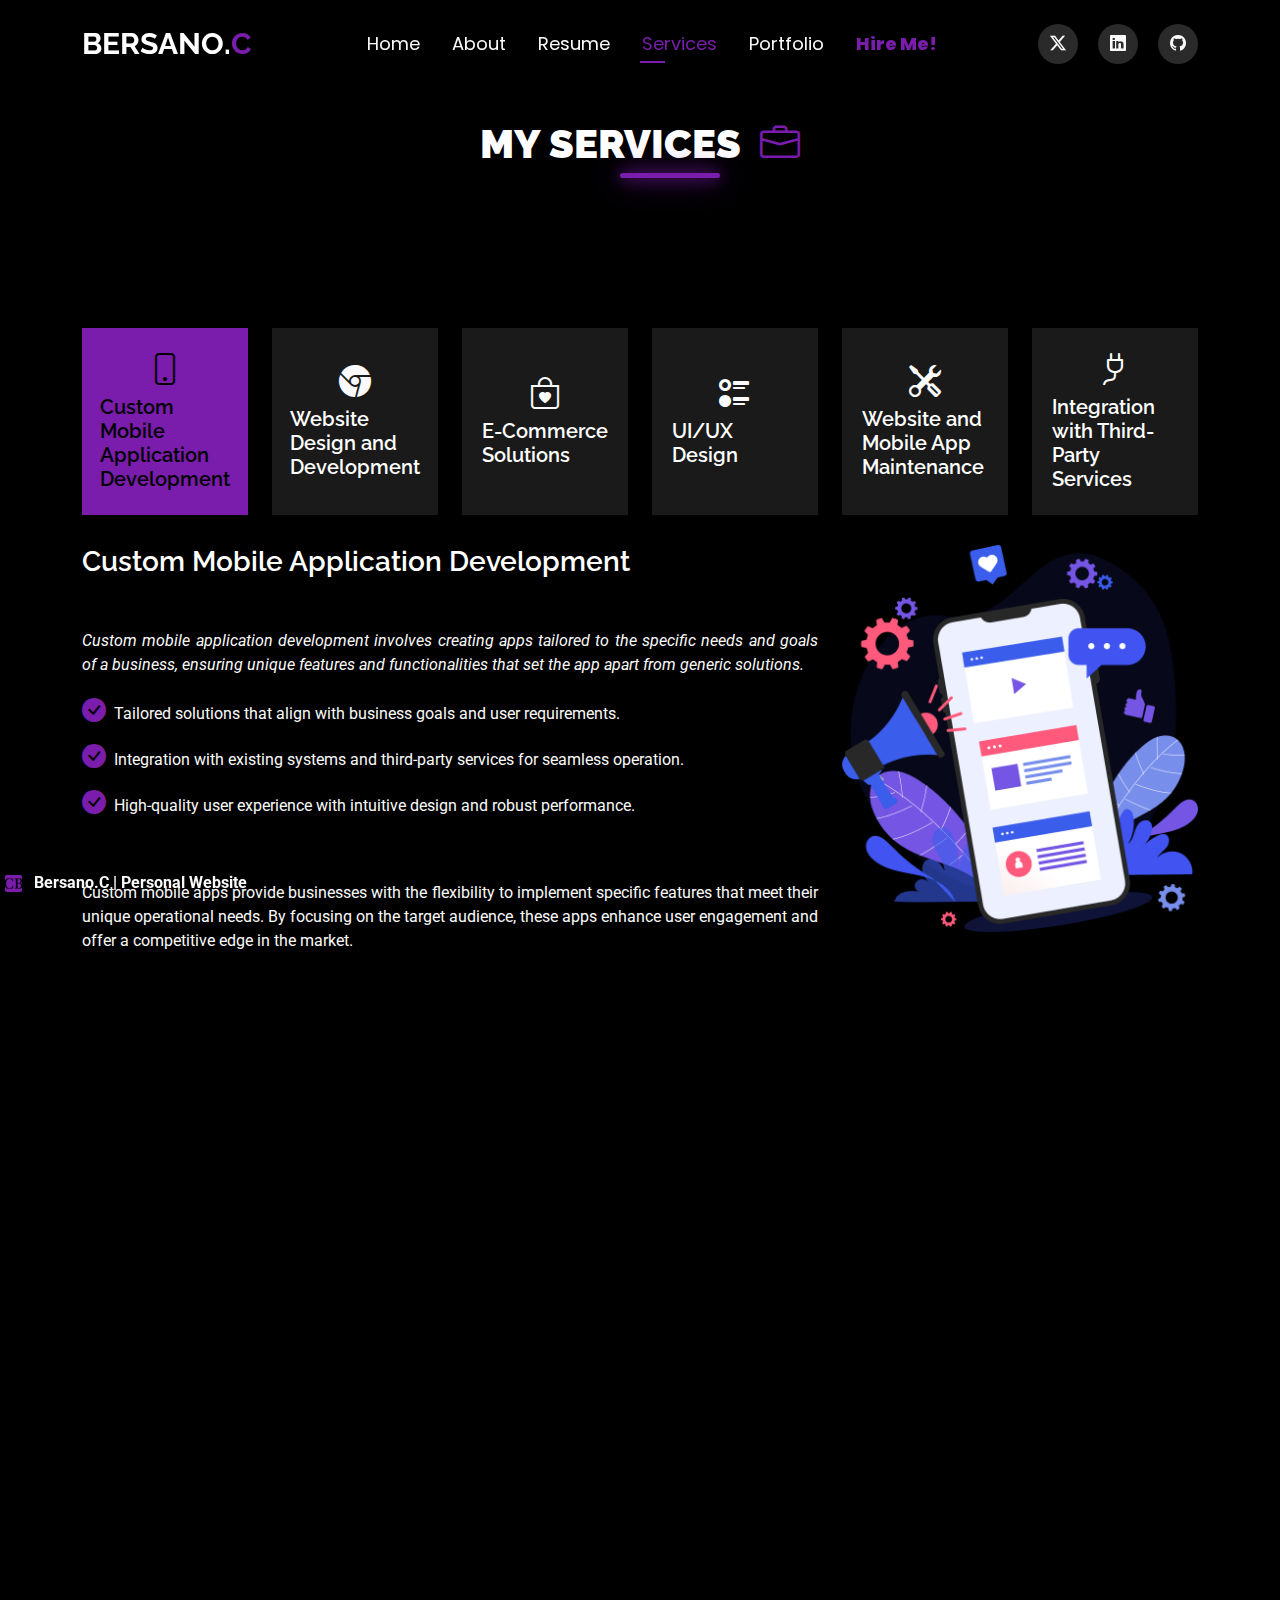
<file: services.html>
<!DOCTYPE html>
<html lang="en">

<head>
  <meta charset="utf-8">
  <meta content="width=device-width, initial-scale=1.0" name="viewport">
  <title>Christine Bersano | Personal Website</title>
  <meta name="description" content="">
  <meta name="keywords" content="">

  <!-- Favicons -->
  <link href="assets/img/android-chrome-192x192.png" rel="icon">

  <!-- Fonts -->
  <link href="https://fonts.googleapis.com" rel="preconnect">
  <link href="https://fonts.gstatic.com" rel="preconnect" crossorigin>
  <link href="https://fonts.googleapis.com/css2?family=Roboto:ital,wght@0,100;0,300;0,400;0,500;0,700;0,900;1,100;1,300;1,400;1,500;1,700;1,900&family=Poppins:ital,wght@0,100;0,200;0,300;0,400;0,500;0,600;0,700;0,800;0,900;1,100;1,200;1,300;1,400;1,500;1,600;1,700;1,800;1,900&family=Raleway:ital,wght@0,100;0,200;0,300;0,400;0,500;0,600;0,700;0,800;0,900;1,100;1,200;1,300;1,400;1,500;1,600;1,700;1,800;1,900&display=swap" rel="stylesheet">

  <!-- Vendor CSS Files -->
  <link href="assets/vendor/bootstrap/css/bootstrap.min.css" rel="stylesheet">
  <link href="assets/vendor/bootstrap-icons/bootstrap-icons.css" rel="stylesheet">
  <link href="assets/vendor/aos/aos.css" rel="stylesheet">
  <link href="assets/vendor/swiper/swiper-bundle.min.css" rel="stylesheet">
  <link href="assets/vendor/glightbox/css/glightbox.min.css" rel="stylesheet">

  <!-- Main CSS File -->
  <link href="assets/css/main.css" rel="stylesheet">
</head>

<body class="services-page">

  <header id="header" class="header d-flex align-items-center fixed-top">
    <div class="container-fluid container-xl position-relative d-flex align-items-center justify-content-between">
      <a href="index.html" class="logo d-flex align-items-center">
        <h1 class="sitename">BERSANO.<span class="highlight-c">C</span></h1>
      </a>

      <nav id="navmenu" class="navmenu">
        <ul>
          <li><a href="index.html">Home</a></li>
          <li><a href="about.html">About</a></li>
          <li><a href="resume.html">Resume</a></li>
          <li><a href="services.html" class="active">Services</a></li>
          <li><a href="portfolio.html">Portfolio</a></li>
          <li><a href="contact.html" id="link-hire">Hire Me!</a></li>
        </ul>
        <i class="mobile-nav-toggle d-xl-none bi bi-list"></i>
      </nav>
      <div class="social-icons">
        <a
          href="https://x.com/ChristineB26953"
          class="x"
          target="_blank"
        >
          <i class="bi bi-twitter-x"></i>
        </a>
        <a
          href="https://www.linkedin.com/in/christinebersano"
          class="linkedin"
          target="_blank"
        >
          <i class="bi bi-linkedin"></i>
        </a>
        <a
          href=" https://github.com/christinebersano"
          class="github"
          target="_blank"
        >
          <i class="bi bi-github"></i>
        </a>
      </div>

    </div>
  </header>

  <main class="main">


      <!-- Services Section -->
      <section id="services" class="services section">

    <!-- Section Title -->
<div class="container section-title" data-aos="fade-up">
  <h2>MY SERVICES <i class="bi bi-briefcase service-icon"></i></h2>
</div><!-- End Section Title -->

  
      <!-- Features Section -->
      <section id="features" class="features section">
  
        <div class="container" data-aos="fade-up">
  
          <ul class="nav nav-tabs row gy-4 d-flex">
  
            <li class="nav-item col-6 col-md-4 col-lg-2">
              <a class="nav-link active show" data-bs-toggle="tab" data-bs-target="#features-tab-1">
                <i class="bi bi-phone"></i>
                <h4>Custom Mobile Application Development</h4>
              </a>
            </li><!-- End Tab 1 Nav -->
  
            <li class="nav-item col-6 col-md-4 col-lg-2">
              <a class="nav-link" data-bs-toggle="tab" data-bs-target="#features-tab-2">
                <i class="bi bi-browser-chrome"></i>
                <h4>Website Design and Development</h4>
              </a>
            </li><!-- End Tab 2 Nav -->
  
            <li class="nav-item col-6 col-md-4 col-lg-2">
              <a class="nav-link" data-bs-toggle="tab" data-bs-target="#features-tab-3">
                <i class="bi bi-bag-heart"></i>
                <h4>E-Commerce Solutions</h4>
              </a>
            </li><!-- End Tab 3 Nav -->
  
            <li class="nav-item col-6 col-md-4 col-lg-2">
              <a class="nav-link" data-bs-toggle="tab" data-bs-target="#features-tab-4">
                <i class="bi bi-ui-radios"></i>
                <h4>UI/UX Design</h4>
              </a>
            </li><!-- End Tab 4 Nav -->
  
            <li class="nav-item col-6 col-md-4 col-lg-2">
              <a class="nav-link" data-bs-toggle="tab" data-bs-target="#features-tab-5">
                <i class="bi bi-tools"></i>
                <h4>Website and Mobile App Maintenance</h4>
              </a>
            </li><!-- End Tab 5 Nav -->
  
            <li class="nav-item col-6 col-md-4 col-lg-2">
              <a class="nav-link" data-bs-toggle="tab" data-bs-target="#features-tab-6">
                <i class="bi bi-plug"></i>
                <h4>Integration with Third-Party Services</h4>
              </a>
            </li><!-- End Tab 6 Nav -->
  
          </ul>
  
          <div class="tab-content">
  
            <div class="tab-pane fade active show" id="features-tab-1">
              <div class="row gy-4">
                <div class="col-lg-8 order-2 order-lg-1" data-aos="fade-up" data-aos-delay="100">
                  <h3>Custom Mobile Application Development</h3>
                  <p class="fst-italic justified-paragraph">
                    Custom mobile application development involves creating apps tailored to the specific needs and goals of a business, ensuring unique features and functionalities that set the app apart from generic solutions.
                  </p>
                  <ul>
                    <li><i class="bi bi-check-circle-fill"></i> Tailored solutions that align with business goals and user requirements.</li>
                    <li><i class="bi bi-check-circle-fill"></i> Integration with existing systems and third-party services for seamless operation.</li>
                    <li><i class="bi bi-check-circle-fill"></i> High-quality user experience with intuitive design and robust performance.</li>
                  </ul>
                  <p class="justified-paragraph">
                    Custom mobile apps provide businesses with the flexibility to implement specific features that meet their unique operational needs. By focusing on the target audience, these apps enhance user engagement and offer a competitive edge in the market.
                  </p>
                </div>              
                <div class="col-lg-4 order-1 order-lg-2 text-center" data-aos="fade-up" data-aos-delay="200">
                  <img src="assets/img/services/custom mobile app.png" alt="" class="img-fluid">
                </div>
              </div>
            </div><!-- End Tab Content 1 -->
  
            <div class="tab-pane fade" id="features-tab-2">
              <div class="row gy-4">
                <div class="col-lg-8 order-2 order-lg-1" data-aos="fade-up" data-aos-delay="100">
                  <h3>Website Design and Development</h3>
                  <p class="fst-italic justified-paragraph">
                    Website design and development is about creating visually appealing, user-friendly, and responsive websites that effectively communicate your brand's message and engage your audience.
                  </p>
                  <ul>
                    <li><i class="bi bi-check-circle-fill"></i> Customized designs that reflect your brand identity.</li>
                    <li><i class="bi bi-check-circle-fill"></i> Responsive layouts ensuring seamless experience across all devices.</li>
                    <li><i class="bi bi-check-circle-fill"></i> Optimized for performance, speed, and search engine visibility.</li>
                  </ul>
                  <p class="justified-paragraph">
                    A well-designed website serves as the digital face of your business, attracting visitors and converting them into loyal customers. By combining aesthetic appeal with functionality, we create websites that not only look great but also perform exceptionally well.
                  </p>
                </div>              
                <div class="col-lg-4 order-1 order-lg-2 text-center">
                  <img src="assets/img/services/website design.png" alt="" class="img-fluid">
                </div>
              </div>
            </div><!-- End Tab Content 2 -->
  
            <div class="tab-pane fade" id="features-tab-3">
              <div class="row gy-4">
                <div class="col-lg-8 order-2 order-lg-1" data-aos="fade-up" data-aos-delay="100">
                  <h3>E-Commerce Solutions</h3>
                  <p class="fst-italic justified-paragraph">
                    E-commerce solutions enable businesses to establish online stores that provide seamless shopping experiences for their customers, from browsing products to making secure payments.
                  </p>
                  <ul>
                    <li><i class="bi bi-check-circle-fill"></i> Custom-built e-commerce platforms tailored to your business needs.</li>
                    <li><i class="bi bi-check-circle-fill"></i> Secure payment gateways for safe transactions.</li>
                    <li><i class="bi bi-check-circle-fill"></i> Inventory management, order tracking, and real-time updates.</li>
                  </ul>
                  <p class="justified-paragraph">
                    Our e-commerce solutions help businesses thrive in the digital marketplace. We create user-friendly, scalable platforms that drive sales and improve customer satisfaction by integrating robust features and tools for managing every aspect of your online store.
                  </p>
                </div>              
                <div class="col-lg-4 order-1 order-lg-2 text-center">
                  <img src="assets/img/services/e-commerce_solution-removebg-preview.png" alt="" class="img-fluid">
                </div>
              </div>
            </div><!-- End Tab Content 3 -->
  
            <div class="tab-pane fade" id="features-tab-4">
              <div class="row gy-4">
                <div class="col-lg-8 order-2 order-lg-1" data-aos="fade-up" data-aos-delay="100">
                  <h3>UI/UX Design</h3>
                  <p class="fst-italic justified-paragraph">
                    UI/UX design is centered on creating intuitive and engaging interfaces that provide users with a seamless and enjoyable experience while interacting with your application or website.
                  </p>
                  <ul>
                    <li><i class="bi bi-check-circle-fill"></i> User-centric design approach that enhances usability and accessibility.</li>
                    <li><i class="bi bi-check-circle-fill"></i> Visually appealing interfaces that align with your brand identity.</li>
                    <li><i class="bi bi-check-circle-fill"></i> Prototyping and testing to ensure optimal user experiences.</li>
                  </ul>
                  <p class="justified-paragraph">
                    Our UI/UX design services focus on crafting experiences that are not only functional but also aesthetically pleasing. By understanding user behavior and preferences, we create designs that resonate with your audience and drive engagement.
                  </p>
                </div>              
                <div class="col-lg-4 order-1 order-lg-2 text-center">
                  <img src="assets/img/services/uiux-removebg-preview.png" alt="" class="img-fluid">
                </div>
              </div>
            </div><!-- End Tab Content 4 -->
  
            <div class="tab-pane fade" id="features-tab-5">
              <div class="row gy-4">
                <div class="col-lg-8 order-2 order-lg-1" data-aos="fade-up" data-aos-delay="100">
                  <h3>Website and Mobile App Maintenance</h3>
                  <p class="fst-italic justified-paragraph">
                    Regular maintenance ensures that your website and mobile applications remain secure, up-to-date, and perform optimally, providing users with a seamless experience.
                  </p>
                  <ul>
                    <li><i class="bi bi-check-circle-fill"></i> Regular updates and security patches to protect against vulnerabilities.</li>
                    <li><i class="bi bi-check-circle-fill"></i> Performance optimization to ensure fast loading times and smooth operation.</li>
                    <li><i class="bi bi-check-circle-fill"></i> Content updates and feature enhancements to keep your platform relevant.</li>
                  </ul>
                  <p class="justified-paragraph">
                    Our maintenance services are designed to keep your digital platforms running smoothly. We proactively monitor, update, and optimize your website and mobile apps, ensuring they meet the evolving needs of your business and users.
                  </p>
                </div>              
                <div class="col-lg-4 order-1 order-lg-2 text-center">
                  <img src="assets/img/services/maintenance.png" alt="" class="img-fluid">
                </div>
              </div>
            </div><!-- End Tab Content 5 -->
  
            <div class="tab-pane fade" id="features-tab-6">
              <div class="row gy-4">
                <div class="col-lg-8 order-2 order-lg-1" data-aos="fade-up" data-aos-delay="100">
                  <h3>Integration with Third-Party Services</h3>
                  <p class="fst-italic justified-paragraph">
                    Seamless integration with third-party services enhances the functionality of your website or mobile app, providing additional features and improving user experience.
                  </p>
                  <ul>
                    <li><i class="bi bi-check-circle-fill"></i> Integration with payment gateways for secure and efficient transactions.</li>
                    <li><i class="bi bi-check-circle-fill"></i> Social media integrations to enhance user engagement and sharing capabilities.</li>
                    <li><i class="bi bi-check-circle-fill"></i> API integrations to connect with external platforms and services for extended functionality.</li>
                  </ul>
                  <p class="justified-paragraph">
                    Our integration services ensure that your digital platforms work harmoniously with third-party services, enabling you to leverage their capabilities while maintaining a consistent user experience.
                  </p>
                </div>              
                <div class="col-lg-4 order-1 order-lg-2 text-center">
                  <img src="assets/img/services/integration-removebg-preview.png" alt="" class="img-fluid">
                </div>
              </div>
            </div><!-- End Tab Content 6 -->
          </div>
        </div>


               <!-- Testimonials Section -->
               <section id="testimonials" class="testimonials section">
  
                <!-- Section Title -->
                <div class="container section-title" data-aos="fade-up">
                  <h2>MY TESTIMONIALS</h2>
                </div><!-- End Section Title -->
                <!-- Technology Statement Section -->

          
                <div class="container" data-aos="fade-up" data-aos-delay="100">
          
                  <div class="swiper init-swiper">
                    <script type="application/json" class="swiper-config">
                      {
                        "loop": true,
                        "speed": 600,
                        "autoplay": {
                          "delay": 5000
                        },
                        "slidesPerView": "auto",
                        "pagination": {
                          "el": ".swiper-pagination",
                          "type": "bullets",
                          "clickable": true
                        },
                        "breakpoints": {
                          "320": {
                            "slidesPerView": 1,
                            "spaceBetween": 40
                          },
                          "1200": {
                            "slidesPerView": 3,
                            "spaceBetween": 1
                          }
                        }
                      }
                    </script>
                    <div class="swiper-wrapper">
                               
                      
                      <div class="swiper-slide">
                        <div class="testimonial-item">
                          <p>
                            <i class="bi bi-quote quote-icon-left"></i>
                            <span>Our team successfully wrapped up the RMI Project, and Christine truly shined throughout the process. Her exceptional skills in development and implementation were evident, making a significant impact on the project's success.</span>
                            <i class="bi bi-quote quote-icon-right"></i>
                          </p>
                          <img src="assets/img/testimonials/1.jpg" class="testimonial-img" alt="">
                          <h3>Omaimah Ameril</h3>
                          <h4>Project Groupmate - RMI Project</h4>
                        </div>
                      </div><!-- End testimonial item -->
                      
                      <div class="swiper-slide">
                        <div class="testimonial-item">
                          <p>
                            <i class="bi bi-quote quote-icon-left"></i>
                            <span>Christine has demonstrated exceptional leadership throughout our projects. Her ability to navigate challenges with grace and her unwavering dedication to high standards have significantly contributed to our team's success.</span>
                            <i class="bi bi-quote quote-icon-right"></i>
                          </p>
                          <img src="assets/img/testimonials/5.jpg" class="testimonial-img" alt="">
                          <h3>Mynros Bolaeir</h3>
                          <h4>Project Groupmate - Chic Nails</h4>
                        </div>
                      </div><!-- End testimonial item -->
                      
                      <div class="swiper-slide">
                        <div class="testimonial-item">
                          <p>
                            <i class="bi bi-quote quote-icon-left"></i>
                            <span>Our Leader Christine has been an incredibly active and dedicated leader, always striving to ensure that our projects are completed on time and to the highest standards.</span>
                            <i class="bi bi-quote quote-icon-right"></i>
                          </p>
                          <img src="assets/img/testimonials/6.jpg" class="testimonial-img" alt="">
                          <h3>Marry Joy Bersabal</h3>
                          <h4>Project Groupmate - Chic Nails</h4>
                        </div>
                      </div><!-- End testimonial item -->   

                      <div class="swiper-slide">
                        <div class="testimonial-item">
                          <p>
                            <i class="bi bi-quote quote-icon-left"></i>
                            <span>Christine is a natural leader who knows her responsibilities and takes initiative in every group activities she is also cooperative and demonstrates a strong willingness to complete tasks</span>
                            <i class="bi bi-quote quote-icon-right"></i>
                          </p>
                          <img src="assets/img/testimonials/4.jpg" class="testimonial-img" alt="">
                          <h3>Ayumi Shakira Asendente </h3>
                          <h4>BSIT Student - Project Groupmate</h4>
                        </div>
                      </div><!-- End testimonial item -->   

                      <div class="swiper-slide">
                        <div class="testimonial-item">
                          <p>
                            <i class="bi bi-quote quote-icon-left"></i>
                            <span> While working with her on a project, I noticed that Christine would always come up with a plan when encountering challenges and quickly comes up with effective solutions.</span>
                            <i class="bi bi-quote quote-icon-right"></i>
                          </p>
                          <img src="assets/img/testimonials/7.png" class="testimonial-img" alt="">
                          <h3>Ivan Braza</h3>
                          <h4>BSIT Student - Project Groupmate</h4>
                        </div>
                      </div><!-- End testimonial item --> 
                      
          
                    </div>
                    <div class="swiper-pagination"></div>
                  </div>
          
                </div>
          
              </section><!-- /Testimonials Section -->

        
      </section><!-- /Features Section -->
      </section><!-- /Services Section -->
  

</main>


<div class="credits">
    <span>
      <img src="assets/img/android-chrome-192x192.png" class="logo" alt="Logo" />
      <b>Bersano.C | Personal Website</b>
    </span>
</div>


<!-- Scroll Top -->
<a href="#" id="scroll-top" class="scroll-top d-flex align-items-center justify-content-center"><i class="bi bi-arrow-up-short"></i></a>


  <!-- Vendor JS Files -->
  <script src="assets/vendor/bootstrap/js/bootstrap.bundle.min.js"></script>
  <script src="assets/vendor/php-email-form/validate.js"></script>
  <script src="assets/vendor/aos/aos.js"></script>
  <script src="assets/vendor/typed.js/typed.umd.js"></script>
  <script src="assets/vendor/purecounter/purecounter_vanilla.js"></script>
  <script src="assets/vendor/waypoints/noframework.waypoints.js"></script>
  <script src="assets/vendor/swiper/swiper-bundle.min.js"></script>
  <script src="assets/vendor/glightbox/js/glightbox.min.js"></script>
  <script src="assets/vendor/imagesloaded/imagesloaded.pkgd.min.js"></script>
  <script src="assets/vendor/isotope-layout/isotope.pkgd.min.js"></script>

  <!-- Main JS File -->
  <script src="assets/js/main.js"></script>

</body>

</html>
</file>
<file: assets/css/main.css>
:root {
  --default-font: "Roboto",  system-ui, -apple-system, "Segoe UI", Roboto, "Helvetica Neue", Arial, "Noto Sans", "Liberation Sans", sans-serif, "Apple Color Emoji", "Segoe UI Emoji", "Segoe UI Symbol", "Noto Color Emoji";
  --heading-font: "Raleway",  sans-serif;
  --nav-font: "Poppins",  sans-serif;
}

/* Global Colors - The following color variables are used throughout the website. Updating them here will change the color scheme of the entire website */
:root { 
  --background-color: #000000; /* Background color for the entire website, including individual sections */
  --default-color: #fafafa; /* Default color used for the majority of the text content across the entire website */
  --heading-color: #ffffff; /* Color for headings, subheadings and title throughout the website */
  --accent-color: #7A1CAC; /* Accent color that represents your brand on the website. It's used for buttons, links, and other elements that need to stand out */
  --surface-color: #1a1a1a; /* The surface color is used as a background of boxed elements within sections, such as cards, icon boxes, or other elements that require a visual separation from the global background. */
  --contrast-color: #000000; /* Contrast color for text, ensuring readability against backgrounds of accent, heading, or default colors. */
}

/* Nav Menu Colors - The following color variables are used specifically for the navigation menu. They are separate from the global colors to allow for more customization options */
:root {
  --nav-color: #fafafa;  /* The default color of the main navmenu links */
  --nav-hover-color: #7A1CAC; /* Applied to main navmenu links when they are hovered over or active */
  --nav-mobile-background-color: #1a1a1a; /* Used as the background color for mobile navigation menu */
  --nav-dropdown-background-color: #1a1a1a; /* Used as the background color for dropdown items that appear when hovering over primary navigation items */
  --nav-dropdown-color: #fafafa; /* Used for navigation links of the dropdown items in the navigation menu. */
  --nav-dropdown-hover-color: #7A1CAC; /* Similar to --nav-hover-color, this color is applied to dropdown navigation links when they are hovered over. */
}

/* Color Presets - These classes override global colors when applied to any section or element, providing reuse of the sam color scheme. */

.light-background {
  --background-color: #1a1a1a;
  --surface-color: #343434;
}

.dark-background {
  --background-color: rgba(15, 15, 15, 0.975);
  --default-color: #ffffff;
  --heading-color: #ffffff;
  --surface-color: #292929f9;
  --contrast-color: #000000;
}

/* Smooth scroll */
:root {
  scroll-behavior: smooth;
}

/*--------------------------------------------------------------
# General Styling & Shared Classes
--------------------------------------------------------------*/
body {
  color: var(--default-color);
  background-color: var(--background-color);
  font-family: var(--default-font);
}

a {
  color: var(--accent-color);
  text-decoration: none;
  transition: 0.3s;
}

a:hover {
  color: color-mix(in srgb, var(--accent-color), transparent 25%);
  text-decoration: none;
}

h1,
h2,
h3,
h4,
h5,
h6 {
  color: var(--heading-color);
  font-family: var(--heading-font);
}

/*--------------------------------------------------------------
# Global Header
--------------------------------------------------------------*/
.header {
  --background-color: rgba(0, 0, 0, 0);
  color: var(--default-color);
  background-color: var(--background-color);
  padding: 15px 0;
  transition: all 0.5s;
  z-index: 997;
}

.header .logo {
  line-height: 1;
}

.header .logo img {
  max-height: 32px;
  margin-right: 8px;
}

.header .logo h1 {
  font-size: 30px;
  margin: 0;
  font-weight: 700;
  color: var(--heading-color);
}

.scrolled .header {
  box-shadow: 0px 0 18px rgba(0, 0, 0, 0.1);
}

/* Global Header on Scroll
------------------------------*/
.scrolled .header {
  --background-color: rgba(0, 0, 0, 0.8);
}

/*--------------------------------------------------------------
# Navigation Menu
--------------------------------------------------------------*/
/* Desktop Navigation */
@media (min-width: 1200px) {
  .navmenu {
    padding: 0;
  }

  .navmenu ul {
    margin: 0;
    padding: 0;
    display: flex;
    list-style: none;
    align-items: center;
  }

  .navmenu li {
    position: relative;
  }

  .navmenu>ul>li {
    white-space: nowrap;
    padding: 15px 14px;
  }

  .navmenu>ul>li:last-child {
    padding-right: 0;
  }

  .navmenu a,
  .navmenu a:focus {
    color: var(--nav-color);
    font-size: 18px;
    padding: 0 2px;
    font-family: var(--nav-font);
    font-weight: 400;
    display: flex;
    align-items: center;
    justify-content: space-between;
    white-space: nowrap;
    transition: 0.3s;
    position: relative;
  }

  .navmenu a i,
  .navmenu a:focus i {
    font-size: 12px;
    line-height: 0;
    margin-left: 5px;
    transition: 0.3s;
  }

  .navmenu>ul>li>a:before {
    content: "";
    position: absolute;
    height: 2px;
    bottom: -6px;
    left: 0;
    background-color: var(--nav-hover-color);
    visibility: hidden;
    width: 0px;
    transition: all 0.3s ease-in-out 0s;
  }

  .navmenu a:hover:before,
  .navmenu li:hover>a:before,
  .navmenu .active:before {
    visibility: visible;
    width: 25px;
  }

  .navmenu li:hover>a,
  .navmenu .active,
  .navmenu .active:focus {
    color: var(--nav-hover-color);
  }

}

/* Mobile Navigation */
@media (max-width: 1199px) {
  .mobile-nav-toggle {
    color: var(--nav-color);
    font-size: 28px;
    line-height: 0;
    margin-right: 10px;
    cursor: pointer;
    transition: color 0.3s;
  }

  .navmenu {
    padding: 0;
    z-index: 9997;
  }

  .navmenu ul {
    display: none;
    list-style: none;
    position: absolute;
    inset: 60px 20px 20px 20px;
    padding: 10px 0;
    margin: 0;
    border-radius: 6px;
    background-color: var(--nav-mobile-background-color);
    border: 1px solid color-mix(in srgb, var(--default-color), transparent 90%);
    box-shadow: none;
    overflow-y: auto;
    transition: 0.3s;
    z-index: 9998;
  }

  .navmenu a,
  .navmenu a:focus {
    color: var(--nav-dropdown-color);
    padding: 10px 20px;
    font-family: var(--nav-font);
    font-size: 17px;
    font-weight: 500;
    display: flex;
    align-items: center;
    justify-content: center;
    white-space: nowrap;
    transition: 0.3s;
  }

  .navmenu a i,
  .navmenu a:focus i {
    font-size: 12px;
    line-height: 0;
    margin-left: 5px;
    width: 30px;
    height: 30px;
    display: flex;
    align-items: center;
    justify-content: center;
    border-radius: 50%;
    transition: 0.3s;
    background-color: color-mix(in srgb, var(--accent-color), transparent 90%);
  }

  .navmenu a i:hover,
  .navmenu a:focus i:hover {
    background-color: var(--accent-color);
    color: var(--contrast-color);
  }

  .navmenu a:hover,
  .navmenu .active,
  .navmenu .active:focus {
    color: var(--nav-dropdown-hover-color);
  }

  .navmenu .active i,
  .navmenu .active:focus i {
    background-color: var(--accent-color);
    color: var(--contrast-color);
    transform: rotate(180deg);
  }

  .navmenu .dropdown ul {
    position: static;
    display: none;
    z-index: 99;
    padding: 10px 0;
    margin: 10px 20px;
    background-color: var(--nav-dropdown-background-color);
    transition: all 0.5s ease-in-out;
  }

  .navmenu .dropdown ul ul {
    background-color: rgba(33, 37, 41, 0.1);
  }

  .navmenu .dropdown>.dropdown-active {
    display: block;
    background-color: rgba(33, 37, 41, 0.03);
  }

  .mobile-nav-active {
    overflow: hidden;
  }

  .mobile-nav-active .mobile-nav-toggle {
    color: #fff;
    position: absolute;
    font-size: 32px;
    top: 15px;
    right: 15px;
    margin-right: 0;
    z-index: 9999;
  }

  .mobile-nav-active .navmenu {
    position: fixed;
    overflow: hidden;
    inset: 0;
    background: rgba(33, 37, 41, 0.8);
    transition: 0.3s;
  }

  .mobile-nav-active .navmenu>ul {
    display: block;
  }
}




/*--------------------------------------------------------------
# Preloader
--------------------------------------------------------------*/
#preloader {
  position: fixed;
  inset: 0;
  z-index: 999999;
  display: flex;
  justify-content: center;
  align-items: center;
  overflow: hidden;
  background: #000000; /* Black background */
  transition: all 0.6s ease-out;
}

.preloader-card {
  background-color: #000;
  padding: 1rem 2rem;
  border-radius: 1.25rem;
}

.loader {
  --duration: 3s;
  --primary: #7A1CAC; /* Violet primary color */
  --primary-light: #9E3DD5; /* Lighter violet shade */
  --primary-rgba: rgba(122, 28, 172, 0); /* Violet with transparency */
  width: 200px;
  height: 320px;
  position: relative;
  transform-style: preserve-3d;
}

@media (max-width: 480px) {
  .loader {
    zoom: 0.44;
  }
}

.loader:before,
.loader:after {
  --r: 20.5deg;
  content: "";
  width: 320px;
  height: 140px;
  position: absolute;
  right: 32%;
  bottom: -11px;
  background-color: #000;
  transform: translateZ(200px) rotate(var(--r));
  animation: mask var(--duration) linear forwards infinite;
}

.loader:after {
  --r: -20.5deg;
  right: auto;
  left: 32%;
}

.loader .ground {
  position: absolute;
  left: -50px;
  bottom: -120px;
  transform-style: preserve-3d;
  transform: rotateY(-47deg) rotateX(-15deg) rotateZ(15deg) scale(1);
}

.loader .ground div {
  transform: rotateX(90deg) rotateY(0deg) translate(-48px, -120px) translateZ(100px) scale(0);
  width: 200px;
  height: 200px;
  background: var(--primary);
  background: linear-gradient(45deg, var(--primary) 0%, var(--primary) 50%, var(--primary-light) 50%, var(--primary-light) 100%);
  transform-style: preserve-3d;
  animation: ground var(--duration) linear forwards infinite;
}

.loader .ground div:before, .loader .ground div:after {
  --rx: 90deg;
  --ry: 0deg;
  --x: 44px;
  --y: 162px;
  --z: -50px;
  content: "";
  width: 156px;
  height: 300px;
  opacity: 0;
  background: linear-gradient(var(--primary), var(--primary-rgba));
  position: absolute;
  transform: rotateX(var(--rx)) rotateY(var(--ry)) translate(var(--x), var(--y)) translateZ(var(--z));
  animation: ground-shine var(--duration) linear forwards infinite;
}


.loader .ground div:after {
  --rx: 90deg;
  --ry: 90deg;
  --x: 0;
  --y: 177px;
  --z: 150px;
}

.loader .box {
  --x: 0;
  --y: 0;
  position: absolute;
  -webkit-animation: var(--duration) linear forwards infinite;
  animation: var(--duration) linear forwards infinite;
  transform: translate(var(--x), var(--y));
}

.loader .box div {
  background-color: var(--primary);
  width: 48px;
  height: 48px;
  position: relative;
  transform-style: preserve-3d;
  -webkit-animation: var(--duration) ease forwards infinite;
  animation: var(--duration) ease forwards infinite;
  transform: rotateY(-47deg) rotateX(-15deg) rotateZ(15deg) scale(0);
}

.loader .box div:before, .loader .box div:after {
  --rx: 90deg;
  --ry: 0deg;
  --z: 24px;
  --y: -24px;
  --x: 0;
  content: "";
  position: absolute;
  background-color: inherit;
  width: inherit;
  height: inherit;
  transform: rotateX(var(--rx)) rotateY(var(--ry)) translate(var(--x), var(--y)) translateZ(var(--z));
  filter: brightness(var(--b, 1.2));
}

.loader .box div:after {
  --rx: 0deg;
  --ry: 90deg;
  --x: 24px;
  --y: 0;
  --b: 1.4;
}

.loader .box.box0 {
  --x: -220px;
  --y: -120px;
  left: 58px;
  top: 108px;
}

.loader .box.box1 {
  --x: -260px;
  --y: 120px;
  left: 25px;
  top: 120px;
}

.loader .box.box2 {
  --x: 120px;
  --y: -190px;
  left: 58px;
  top: 64px;
}

.loader .box.box3 {
  --x: 280px;
  --y: -40px;
  left: 91px;
  top: 120px;
}

.loader .box.box4 {
  --x: 60px;
  --y: 200px;
  left: 58px;
  top: 132px;
}

.loader .box.box5 {
  --x: -220px;
  --y: -120px;
  left: 25px;
  top: 76px;
}

.loader .box.box6 {
  --x: -260px;
  --y: 120px;
  left: 91px;
  top: 76px;
}

.loader .box.box7 {
  --x: -240px;
  --y: 200px;
  left: 58px;
  top: 87px;
}

.loader .box0 {
  -webkit-animation-name: box-move0;
  animation-name: box-move0;
}

.loader .box0 div {
  -webkit-animation-name: box-scale0;
  animation-name: box-scale0;
}

.loader .box1 {
  -webkit-animation-name: box-move1;
  animation-name: box-move1;
}

.loader .box1 div {
  -webkit-animation-name: box-scale1;
  animation-name: box-scale1;
}

.loader .box2 {
  -webkit-animation-name: box-move2;
  animation-name: box-move2;
}

.loader .box2 div {
  -webkit-animation-name: box-scale2;
  animation-name: box-scale2;
}

.loader .box3 {
  -webkit-animation-name: box-move3;
  animation-name: box-move3;
}

.loader .box3 div {
  -webkit-animation-name: box-scale3;
  animation-name: box-scale3;
}

.loader .box4 {
  -webkit-animation-name: box-move4;
  animation-name: box-move4;
}

.loader .box4 div {
  -webkit-animation-name: box-scale4;
  animation-name: box-scale4;
}

.loader .box5 {
  -webkit-animation-name: box-move5;
  animation-name: box-move5;
}

.loader .box5 div {
  -webkit-animation-name: box-scale5;
  animation-name: box-scale5;
}

.loader .box6 {
  -webkit-animation-name: box-move6;
  animation-name: box-move6;
}

.loader .box6 div {
  -webkit-animation-name: box-scale6;
  animation-name: box-scale6;
}

.loader .box7 {
  -webkit-animation-name: box-move7;
  animation-name: box-move7;
}

.loader .box7 div {
  -webkit-animation-name: box-scale7;
  animation-name: box-scale7;
}

@-webkit-keyframes box-move0 {
  12% {
    transform: translate(var(--x), var(--y));
  }

  25%, 52% {
    transform: translate(0, 0);
  }

  80% {
    transform: translate(0, -32px);
  }

  90%, 100% {
    transform: translate(0, 188px);
  }
}

@keyframes box-move0 {
  12% {
    transform: translate(var(--x), var(--y));
  }

  25%, 52% {
    transform: translate(0, 0);
  }

  80% {
    transform: translate(0, -32px);
  }

  90%, 100% {
    transform: translate(0, 188px);
  }
}

@-webkit-keyframes box-scale0 {
  6% {
    transform: rotateY(-47deg) rotateX(-15deg) rotateZ(15deg) scale(0);
  }

  14%, 100% {
    transform: rotateY(-47deg) rotateX(-15deg) rotateZ(15deg) scale(1);
  }
}

@keyframes box-scale0 {
  6% {
    transform: rotateY(-47deg) rotateX(-15deg) rotateZ(15deg) scale(0);
  }

  14%, 100% {
    transform: rotateY(-47deg) rotateX(-15deg) rotateZ(15deg) scale(1);
  }
}

@-webkit-keyframes box-move1 {
  16% {
    transform: translate(var(--x), var(--y));
  }

  29%, 52% {
    transform: translate(0, 0);
  }

  80% {
    transform: translate(0, -32px);
  }

  90%, 100% {
    transform: translate(0, 188px);
  }
}

@keyframes box-move1 {
  16% {
    transform: translate(var(--x), var(--y));
  }

  29%, 52% {
    transform: translate(0, 0);
  }

  80% {
    transform: translate(0, -32px);
  }

  90%, 100% {
    transform: translate(0, 188px);
  }
}

@-webkit-keyframes box-scale1 {
  10% {
    transform: rotateY(-47deg) rotateX(-15deg) rotateZ(15deg) scale(0);
  }

  18%, 100% {
    transform: rotateY(-47deg) rotateX(-15deg) rotateZ(15deg) scale(1);
  }
}

@keyframes box-scale1 {
  10% {
    transform: rotateY(-47deg) rotateX(-15deg) rotateZ(15deg) scale(0);
  }

  18%, 100% {
    transform: rotateY(-47deg) rotateX(-15deg) rotateZ(15deg) scale(1);
  }
}

@-webkit-keyframes box-move2 {
  20% {
    transform: translate(var(--x), var(--y));
  }

  33%, 52% {
    transform: translate(0, 0);
  }

  80% {
    transform: translate(0, -32px);
  }

  90%, 100% {
    transform: translate(0, 188px);
  }
}

@keyframes box-move2 {
  20% {
    transform: translate(var(--x), var(--y));
  }

  33%, 52% {
    transform: translate(0, 0);
  }

  80% {
    transform: translate(0, -32px);
  }

  90%, 100% {
    transform: translate(0, 188px);
  }
}

@-webkit-keyframes box-scale2 {
  14% {
    transform: rotateY(-47deg) rotateX(-15deg) rotateZ(15deg) scale(0);
  }

  22%, 100% {
    transform: rotateY(-47deg) rotateX(-15deg) rotateZ(15deg) scale(1);
  }
}

@keyframes box-scale2 {
  14% {
    transform: rotateY(-47deg) rotateX(-15deg) rotateZ(15deg) scale(0);
  }

  22%, 100% {
    transform: rotateY(-47deg) rotateX(-15deg) rotateZ(15deg) scale(1);
  }
}

@-webkit-keyframes box-move3 {
  24% {
    transform: translate(var(--x), var(--y));
  }

  37%, 52% {
    transform: translate(0, 0);
  }

  80% {
    transform: translate(0, -32px);
  }

  90%, 100% {
    transform: translate(0, 188px);
  }
}

@keyframes box-move3 {
  24% {
    transform: translate(var(--x), var(--y));
  }

  37%, 52% {
    transform: translate(0, 0);
  }

  80% {
    transform: translate(0, -32px);
  }

  90%, 100% {
    transform: translate(0, 188px);
  }
}

@-webkit-keyframes box-scale3 {
  18% {
    transform: rotateY(-47deg) rotateX(-15deg) rotateZ(15deg) scale(0);
  }

  26%, 100% {
    transform: rotateY(-47deg) rotateX(-15deg) rotateZ(15deg) scale(1);
  }
}

@keyframes box-scale3 {
  18% {
    transform: rotateY(-47deg) rotateX(-15deg) rotateZ(15deg) scale(0);
  }

  26%, 100% {
    transform: rotateY(-47deg) rotateX(-15deg) rotateZ(15deg) scale(1);
  }
}

@-webkit-keyframes box-move4 {
  28% {
    transform: translate(var(--x), var(--y));
  }

  41%, 52% {
    transform: translate(0, 0);
  }

  80% {
    transform: translate(0, -32px);
  }

  90%, 100% {
    transform: translate(0, 188px);
  }
}

@keyframes box-move4 {
  28% {
    transform: translate(var(--x), var(--y));
  }

  41%, 52% {
    transform: translate(0, 0);
  }

  80% {
    transform: translate(0, -32px);
  }

  90%, 100% {
    transform: translate(0, 188px);
  }
}

@-webkit-keyframes box-scale4 {
  22% {
    transform: rotateY(-47deg) rotateX(-15deg) rotateZ(15deg) scale(0);
  }

  30%, 100% {
    transform: rotateY(-47deg) rotateX(-15deg) rotateZ(15deg) scale(1);
  }
}

@keyframes box-scale4 {
  22% {
    transform: rotateY(-47deg) rotateX(-15deg) rotateZ(15deg) scale(0);
  }

  30%, 100% {
    transform: rotateY(-47deg) rotateX(-15deg) rotateZ(15deg) scale(1);
  }
}

@-webkit-keyframes box-move5 {
  32% {
    transform: translate(var(--x), var(--y));
  }

  45%, 52% {
    transform: translate(0, 0);
  }

  80% {
    transform: translate(0, -32px);
  }

  90%, 100% {
    transform: translate(0, 188px);
  }
}

@keyframes box-move5 {
  32% {
    transform: translate(var(--x), var(--y));
  }

  45%, 52% {
    transform: translate(0, 0);
  }

  80% {
    transform: translate(0, -32px);
  }

  90%, 100% {
    transform: translate(0, 188px);
  }
}

@-webkit-keyframes box-scale5 {
  26% {
    transform: rotateY(-47deg) rotateX(-15deg) rotateZ(15deg) scale(0);
  }

  34%, 100% {
    transform: rotateY(-47deg) rotateX(-15deg) rotateZ(15deg) scale(1);
  }
}

@keyframes box-scale5 {
  26% {
    transform: rotateY(-47deg) rotateX(-15deg) rotateZ(15deg) scale(0);
  }

  34%, 100% {
    transform: rotateY(-47deg) rotateX(-15deg) rotateZ(15deg) scale(1);
  }
}

@-webkit-keyframes box-move6 {
  36% {
    transform: translate(var(--x), var(--y));
  }

  49%, 52% {
    transform: translate(0, 0);
  }

  80% {
    transform: translate(0, -32px);
  }

  90%, 100% {
    transform: translate(0, 188px);
  }
}

@keyframes box-move6 {
  36% {
    transform: translate(var(--x), var(--y));
  }

  49%, 52% {
    transform: translate(0, 0);
  }

  80% {
    transform: translate(0, -32px);
  }

  90%, 100% {
    transform: translate(0, 188px);
  }
}

@-webkit-keyframes box-scale6 {
  30% {
    transform: rotateY(-47deg) rotateX(-15deg) rotateZ(15deg) scale(0);
  }

  38%, 100% {
    transform: rotateY(-47deg) rotateX(-15deg) rotateZ(15deg) scale(1);
  }
}

@keyframes box-scale6 {
  30% {
    transform: rotateY(-47deg) rotateX(-15deg) rotateZ(15deg) scale(0);
  }

  38%, 100% {
    transform: rotateY(-47deg) rotateX(-15deg) rotateZ(15deg) scale(1);
  }
}

@-webkit-keyframes box-move7 {
  40% {
    transform: translate(var(--x), var(--y));
  }

  53%, 52% {
    transform: translate(0, 0);
  }

  80% {
    transform: translate(0, -32px);
  }

  90%, 100% {
    transform: translate(0, 188px);
  }
}

@keyframes box-move7 {
  40% {
    transform: translate(var(--x), var(--y));
  }

  53%, 52% {
    transform: translate(0, 0);
  }

  80% {
    transform: translate(0, -32px);
  }

  90%, 100% {
    transform: translate(0, 188px);
  }
}

@-webkit-keyframes box-scale7 {
  34% {
    transform: rotateY(-47deg) rotateX(-15deg) rotateZ(15deg) scale(0);
  }

  42%, 100% {
    transform: rotateY(-47deg) rotateX(-15deg) rotateZ(15deg) scale(1);
  }
}

@keyframes box-scale7 {
  34% {
    transform: rotateY(-47deg) rotateX(-15deg) rotateZ(15deg) scale(0);
  }

  42%, 100% {
    transform: rotateY(-47deg) rotateX(-15deg) rotateZ(15deg) scale(1);
  }
}

@-webkit-keyframes ground {
  0%, 65% {
    transform: rotateX(90deg) rotateY(0deg) translate(-48px, -120px) translateZ(100px) scale(0);
  }

  75%, 90% {
    transform: rotateX(90deg) rotateY(0deg) translate(-48px, -120px) translateZ(100px) scale(1);
  }

  100% {
    transform: rotateX(90deg) rotateY(0deg) translate(-48px, -120px) translateZ(100px) scale(0);
  }
}

@keyframes ground {
  0%, 65% {
    transform: rotateX(90deg) rotateY(0deg) translate(-48px, -120px) translateZ(100px) scale(0);
  }

  75%, 90% {
    transform: rotateX(90deg) rotateY(0deg) translate(-48px, -120px) translateZ(100px) scale(1);
  }

  100% {
    transform: rotateX(90deg) rotateY(0deg) translate(-48px, -120px) translateZ(100px) scale(0);
  }
}

@-webkit-keyframes ground-shine {
  0%, 70% {
    opacity: 0;
  }

  75%, 87% {
    opacity: 0.2;
  }

  100% {
    opacity: 0;
  }
}

@keyframes ground-shine {
  0%, 70% {
    opacity: 0;
  }

  75%, 87% {
    opacity: 0.2;
  }

  100% {
    opacity: 0;
  }
}

@-webkit-keyframes mask {
  0%, 65% {
    opacity: 0;
  }

  66%, 100% {
    opacity: 1;
  }
}

@keyframes mask {
  0%, 65% {
    opacity: 0;
  }

  66%, 100% {
    opacity: 1;
  }
}





/*--------------------------------------------------------------
# Scroll Top Button
--------------------------------------------------------------*/
.scroll-top {
  position: fixed;
  visibility: hidden;
  opacity: 0;
  right: 15px;
  bottom: -15px;
  z-index: 99999;
  background-color: var(--accent-color);
  width: 44px;
  height: 44px;
  border-radius: 50px;
  transition: all 0.4s;
}

.scroll-top i {
  font-size: 24px;
  color: var(--contrast-color);
  line-height: 0;
}

.scroll-top:hover {
  background-color: color-mix(in srgb, var(--accent-color), transparent 20%);
  color: var(--contrast-color);
}

.scroll-top.active {
  visibility: visible;
  opacity: 1;
  bottom: 15px;
}

/*--------------------------------------------------------------
# Disable aos animation delay on mobile devices
--------------------------------------------------------------*/
@media screen and (max-width: 768px) {
  [data-aos-delay] {
    transition-delay: 0 !important;
  }
}

/*--------------------------------------------------------------
# Global Page Titles & Breadcrumbs
--------------------------------------------------------------*/
.page-title {
  color: var(--default-color);
  background-color: var(--background-color);
  position: relative;
}

.page-title .heading {
  padding: 160px 0 80px 0;
  border-top: 1px solid color-mix(in srgb, var(--default-color), transparent 90%);
}

.page-title .heading h1 {
  font-size: 38px;
  font-weight: 700;
}

.page-title nav {
  background-color: color-mix(in srgb, var(--default-color), transparent 90%);
  padding: 20px 0;
}

.page-title nav ol {
  display: flex;
  flex-wrap: wrap;
  list-style: none;
  margin: 0;
  font-size: 16px;
  font-weight: 600;
}

.page-title nav ol li+li {
  padding-left: 10px;
}

.page-title nav ol li+li::before {
  content: "/";
  display: inline-block;
  padding-right: 10px;
  color: color-mix(in srgb, var(--default-color), transparent 70%);
}

/*--------------------------------------------------------------
# Global Sections
--------------------------------------------------------------*/
section,
.section {
  color: var(--default-color);
  background-color: var(--background-color);
  padding: 60px 0;
  scroll-margin-top: 100px;
  overflow: clip;
}

@media (max-width: 1199px) {

  section,
  .section {
    scroll-margin-top: 66px;
  }
}

h2.hero-name {
  color: #7A1CAC; /* Purple color */
  font-weight: bold; /* Optional: Makes the text bold */
  font-size: 2.8rem; /* Adjust the size if needed */
}

/*--------------------------------------------------------------
# Hero Section
--------------------------------------------------------------*/
#particles-js {
  position: absolute;
  width: 100%;
  height: 100%;
  z-index: -1; /* Ensure it's behind other content */
}
.hero {
  width: 100%;
  min-height: 100vh;
  position: relative;
  padding: 80px 0;
  display: flex;
  align-items: center;
  justify-content: center;
  z-index: 1; /* Ensure hero content appears above particles */
  background-color: #000000;
  background-image: linear-gradient(147deg, #000000 0%, #1a1a1a 40%, #0d0d0d 70%, #000000 100%); 
}


.hero-content {
  display: flex;
  align-items: center;
  justify-content: space-between;
  width: 100%;
}


.hero-image {
  width: 40%;
  max-width: 400px;
  border-radius: 20px; /* Rounded corners for a modern look */
  overflow: hidden;
  position: relative; /* To position the pseudo-element */
  animation: float 6s ease-in-out infinite, borderShift 8s linear infinite; /* Combined animations */
  transition: box-shadow 0.3s ease; /* Smooth shadow transition */
}

.hero-image::before {
  content: "";
  position: absolute;
  top: 0;
  left: 0;
  right: 0;
  bottom: 0;
  border-radius: 10px; /* Same border-radius as the image */
  box-shadow: 0 0 20px rgba(122, 28, 172, 0.8), 0 0 40px rgba(122, 28, 172, 0.6); /* Glowing effect on the borders */
  pointer-events: none; /* Prevent the pseudo-element from affecting image interactions */
}


.hero-image img {
  width: 100%;
  height: auto;
  display: block; /* Removes extra space below the image */
  transition: transform 0.3s ease; /* Smooth scaling */
}

.hero-image:hover img {
  transform: scale(1.05); /* Zoom effect on hover */
}

@keyframes float {
  0%, 100% {
    transform: translateY(0);
  }
  50% {
    transform: translateY(-15px);
  }
}

@keyframes borderShift {
  0% {
    box-shadow: 0 0 20px rgba(122, 28, 172, 0.8), 0 0 40px rgba(122, 28, 172, 0.6);
  }
  50% {
    box-shadow: 0 0 30px rgba(122, 28, 172, 1), 0 0 60px rgba(122, 28, 172, 0.8);
  }
  100% {
    box-shadow: 0 0 20px rgba(122, 28, 172, 0.8), 0 0 40px rgba(122, 28, 172, 0.6);
  }
}

.hero-text {
  width: 55%;
}

.hero h2 {
  margin: 0;
  font-size: 64px;
  font-weight: 700;
}

.hero p {
  margin: 5px 0 0 0;
  font-size: 26px;
}

.hero p span {
  letter-spacing: 1px;
  border-bottom: 2px solid var(--accent-color);
}

.hero .social-links {
  margin-top: 25px;
}

.hero .social-links a {
  background-color: color-mix(in srgb, var(--default-color), transparent 90%);
  color: var(--default-color);
  font-size: 14px;
  width: 40px;
  height: 40px;
  border-radius: 50px;
  display: inline-flex;
  align-items: center;
  justify-content: center;
  margin-right: 20px;
  transition: 0.3s;
}

.hero .social-links a:hover {
  background-color: var(--accent-color);
}

.hero-buttons {
  margin-top: 25px;
}

/* Hero Button Styles */
.hero-buttons .btn-hero {
  background-color: var(--accent-color);
  color: #fff;
  padding: 10px 20px;
  border-radius: 5px;
  text-decoration: none;
  display: inline-flex;
  align-items: center;
  transition: background-color 0.3s ease-in-out, box-shadow 0.3s ease-in-out, transform 0.3s ease-in-out;
  border: none; /* Remove default border */
}

/* Enhanced Hover Effect for Hero Button */
.hero-buttons .btn-hero:hover {
  background-color: #7A1CAC; /* Slightly different shade of violet */
  box-shadow: 0 0 15px 4px rgba(122, 28, 172, 0.9); /* More pronounced glowing effect */
  transform: scale(1.05); /* Slightly enlarge the button on hover */
}

/* Arrow Icon Styles */
.hero-buttons .btn-hero i {
  margin-top: 5px;
  margin-left: 8px; /* Space between text and icon */
  font-size: 20px; /* Adjust icon size if needed */
  transition: transform 0.3s ease-in-out;
}

/* Arrow Icon Hover Effect */
.hero-buttons .btn-hero:hover i {
  transform: translateX(5px); /* Move the arrow slightly to the right on hover */
}



@media (max-width: 768px) {
  .hero h2 {
    font-size: 40px;
  }

  .hero p {
    font-size: 20px;
  }

  .hero-content {
    flex-direction: column;
    text-align: center;
  }

  .hero-image {
    width: 80%;
    max-width: 300px;
    margin: 0 auto 20px;
  }

  .hero-text {
    width: 100%;
  }
}



/*--------------------------------------------------------------
# About Section
--------------------------------------------------------------*/
.about .content h2 {
  font-weight: 700;
  font-size: 24px;
}

.about .content ul {
  list-style: none;
  padding: 0;
}

.about .content ul li {
  margin-bottom: 20px;
  display: flex;
  align-items: center;
}

.about .content ul strong {
  margin-right: 10px;
}

.about .content ul i {
  font-size: 16px;
  margin-right: 5px;
  color: var(--accent-color);
  line-height: 0;
}


/*--------------------------------------------------------------
# Skills Section
--------------------------------------------------------------*/
.skills .progress {
  height: 60px;
  display: block;
  background: none;
  border-radius: 0;
}

.skills .progress .skill {
  color: var(--heading-color);
  padding: 0;
  margin: 0 0 6px 0;
  text-transform: uppercase;
  display: block;
  font-weight: 600;
  font-family: var(--heading-font);
}

.skills .progress .skill .val {
  float: right;
  font-style: normal;
}

.skills .progress-bar-wrap {
  background: color-mix(in srgb, var(--default-color), transparent 90%);
  height: 10px;
}

/* .skills .progress-bar {
  width: 1px;
  height: 10px;
  transition: 0.9s;
  background-color: var(--accent-color);
} */

.skills .progress-bar {
  width: 1px; /* Start with minimal width for animation */
  height: 10px;
  background: linear-gradient(90deg, #7A1CAC, #9B7F9B); /* Gradient violet color */
}

.progress-bar {
  transition: width 1s ease-in-out; /* Smooth animation */
}



/*--------------------------------------------------------------
# Testimonials Section
--------------------------------------------------------------*/
.testimonials .testimonials-carousel,
.testimonials .testimonials-slider {
  overflow: hidden;
}

.testimonials .testimonial-item {
  box-sizing: content-box;
  min-height: 320px;
}

.testimonials .testimonial-item .testimonial-img {
  width: 90px;
  border-radius: 50%;
  margin: -40px 0 0 40px;
  position: relative;
  z-index: 2;
  border: 6px solid var(--background-color);
}

.testimonials .testimonial-item h3 {
  font-size: 18px;
  font-weight: bold;
  margin: 10px 0 5px 45px;
}

.testimonials .testimonial-item h4 {
  font-size: 14px;
  color: color-mix(in srgb, var(--default-color), transparent 20%);
  margin: 0 0 0 45px;
}

.testimonials .testimonial-item .quote-icon-left,
.testimonials .testimonial-item .quote-icon-right {
  color: color-mix(in srgb, var(--accent-color), transparent 50%);
  font-size: 26px;
  line-height: 0;
}

.testimonials .testimonial-item .quote-icon-left {
  display: inline-block;
  left: -5px;
  position: relative;
}

.testimonials .testimonial-item .quote-icon-right {
  display: inline-block;
  right: -5px;
  position: relative;
  top: 10px;
  transform: scale(-1, -1);
}

.testimonials .testimonial-item p {
  font-style: italic;
  margin: 0 15px 0 15px;
  padding: 20px 20px 60px 20px;
  background: var(--surface-color);
  border-radius: 6px;
  position: relative;
  z-index: 1;
}

.testimonials .swiper-wrapper {
  height: auto;
}

.testimonials .swiper-pagination {
  margin-top: 20px;
  position: relative;
}

.testimonials .swiper-pagination .swiper-pagination-bullet {
  width: 12px;
  height: 12px;
  background-color: var(--background-color);
  opacity: 1;
  border: 1px solid var(--accent-color);
}

.testimonials .swiper-pagination .swiper-pagination-bullet-active {
  background-color: var(--accent-color);
}

/*--------------------------------------------------------------
# Resume Section
--------------------------------------------------------------*/
.resume .resume-title {
  color: #ffffff;
  font-size: 26px;
  font-weight: 700;
  margin-top: 20px;
  text-align: center;
  margin-bottom: 20px;
}

.resume .resume-item {
  padding: 0 0 20px 20px;
  margin-top: -2px;
  border-left: 1px solid var(--accent-color);
  position: relative;
}

.resume .resume-item h4 {
  line-height: 18px;
  font-size: 19px;
  font-weight: 700;
  text-transform: uppercase;
  color: #7A1CAC;
  margin-bottom: 10px;
}

/* Apply styles to all date elements */
.resume-item h5 {
  color: #ffffff; /* White color for the date text */
  background-color: rgba(128, 128, 128, 0.3); /* Light grey background with transparency for a shadow effect */
  padding: 5px; /* Add some padding for better spacing */
  border-radius: 5px; /* Rounded corners for a softer look */
  box-shadow: 0 2px 4px rgba(0, 0, 0, 0.3); /* Grey shadow effect for depth */
  display: inline-block; /* Ensure the background color only affects the text */
  font-size: 15px;
}


.resume .resume-item ul {
  padding-left: 20px;
}

.resume .resume-item ul li {
  padding-bottom: 10px;
}

.resume .resume-item:last-child {
  padding-bottom: 0;
}

.resume .resume-item::before {
  content: "";
  position: absolute;
  width: 16px;
  height: 16px;
  border-radius: 50px;
  left: -9px;
  top: 0;
  background: var(--background-color);
  border: 2px solid var(--accent-color);
}


/* General styling for individual info-item boxes */
.contact .info-wrap {
  padding: 0;
}

.contact .info-item {
  background-color: rgba(128, 128, 128, 0.1); /* Blurry grey background */
  backdrop-filter: blur(5px); /* Blurry effect */
  padding: 20px;
  border: 1px solid rgba(122, 28, 172, 0.3); /* Border instead of box-shadow */
  border-radius: 10px; /* Slightly rounded corners for each box */
  margin-bottom: 20px; /* Spacing between items */
}

.contact .info-item i {
  font-size: 20px;
  color: #7A1CAC; /* Icon color set to white */
   background-color: color-mix(in srgb, var(--default-color), transparent 90%);
  width: 44px;
  height: 44px;
  display: flex;
  justify-content: center;
  align-items: center;
  border-radius: 50px;
  transition: all 0.3s ease-in-out;
  margin-right: 15px;
}

.contact .info-item h3 {
  padding: 0;
  font-size: 18px;
  color: #ffffff;
  font-weight: 700;
  margin-bottom: 5px;
}

.contact .info-item p {
  padding: 0;
  margin-bottom: 0;
  font-size: 14px;
}

/* Hover effect for icon and box */
.contact .info-item:hover {
  transform: translateY(-1px); /* Subtle lift effect on hover */
  border-color: rgba(122, 28, 172, 0.5); /* Slight border color change on hover */
}

.contact .info-item:hover i {
  background: rgba(122, 28, 172, 0.5); /* Violet background on hover */
  color: #ffffff; /* Icon stays white on hover */
}

.contact .info-item:hover {
  background-color: rgba(128, 128, 128, 0.2); /* Slightly darker blurry grey on hover */
}

/* For smaller screens */
@media (max-width: 575px) {
  .contact .info-item {
    padding: 15px;
  }
}


/*--------------------------------------------------------------
# start of social link icons in contact page
--------------------------------------------------------------*/

.info-item {
  align-items: center;
  margin-bottom: 20px;
}

.info-item h3 {
  margin-bottom: 10px;
  font-size: 18px;
  font-weight: bold;
  color: #333;
}

.social-icon {
  display: inline-block;
  margin-right: 10px;
  font-size: 24px;
  color: #555;
  transition: color 0.3s ease, transform 0.3s ease;
}

/*--------------------------------------------------------------
# end of social link icons in contact page
--------------------------------------------------------------*/


/*--------------------------------------------------------------
# start of moving image in the contact page (Larger but Responsive)
--------------------------------------------------------------*/

.moving-image {
  width: 100%;
  max-width: 800px; /* Adjust this value to make the image larger */
  transition: transform 0.6s ease-in-out;
  position: relative;
  z-index: 1;
  height: auto; /* Maintain aspect ratio */
}

/* Hover effect to scale slightly */
.moving-image:hover {
  transform: scale(1.05); /* Slight zoom in effect */
}

/* Floating Animation */
@keyframes float {
  0% {
    transform: translateY(0);
  }
  50% {
    transform: translateY(-10px);
  }
  100% {
    transform: translateY(0);
  }
}

/* Continuous floating effect */
.moving-image {
  animation: float 5s ease-in-out infinite;
}

/*--------------------------------------------------------------
# end of moving image in the contact page (Larger but Responsive)
--------------------------------------------------------------*/





/*--------------------------------------------------------------
# BERSANO.C start
--------------------------------------------------------------*/
.sitename {
  font-size: 2rem; /* Adjust the font size as needed */
  color: #000; /* Default color for the rest of the text */
}

/* Keyframes for the glowing effect animation */
@keyframes glowAnimation {
  0% {
    color: #7A1CAC;
    text-shadow: 0 0 5px rgba(122, 28, 172, 0.5); /* Initial soft glow */
  }
  50% {
    color: #BA38E7; /* Lighter shade of violet */
    text-shadow: 0 0 15px rgba(122, 28, 172, 0.7); /* Stronger glow */
  }
  100% {
    color: #7A1CAC;
    text-shadow: 0 0 5px rgba(122, 28, 172, 0.5); /* Back to initial glow */
  }
}

/* Applying enhanced animation to highlight-c class */
.sitename .highlight-c {
  color: #7A1CAC;
  display: inline-block; /* Needed for text-shadow to work properly */
  animation: glowAnimation 3s ease-in-out infinite; /* Infinite animation with smooth effect */
}
/*--------------------------------------------------------------
# BERSANO.C end
--------------------------------------------------------------*/


/*--------------------------------------------------------------
# Global Section Titles Starts
--------------------------------------------------------------*/
.section-title {
  text-align: center;
  padding-bottom: 10px;
  padding-top: 100px;;
  position: relative;
}

.section-title h2 {
  font-size: 32px;
  font-weight: 700;
  margin-bottom: 20px;
  color: #ffffff;
  padding-bottom: 20px;
  position: relative;
}

.section-title h2:after {
  content: "";
  position: absolute;
  display: block;
  width: 50px;
  height: 3px;
  left: 0;
  right: 0;
  bottom: 0;
  margin: auto;
}

.section-title p {
  margin-bottom: 0;
}
/*--------------------------------------------------------------
# Global Section Titles Ends
--------------------------------------------------------------*/




/* About Section Image Styling */
#about .img-fluid {
  border: 2px solid transparent;
  margin-top: 120px;
  border-radius: 10px; /* Smooth corners */
  /* box-shadow: 0 0 15px #7A1CAC; Slightly stronger glow */
  transition: transform 0.5s ease-in-out, box-shadow 0.5s ease-in-out; /* Smooth transition for both transform and glow */
  animation: glowing 3s ease-in-out infinite, slightMove 3s ease-in-out infinite; /* Apply glowing and slight movement animations */
  max-width: 100%; /* Ensures image doesn't overflow its container */
  height: auto; /* Maintain aspect ratio */
  display: block; /* Make it behave like a block element */
  margin-left: auto; /* Center the image */
  margin-right: auto; /* Center the image */
}

#about .img-fluid:hover {
  transform: translateY(-15px); /* Move the image more upward when hovered */
  /* box-shadow: 0 0 25px #7A1CAC, 0 0 35px #7A1CAC; Enhance the glow when hovered */
}

/* Glowing effect moving around the image */
 @keyframes glowing {
  0% {
    box-shadow: 0 0 5px #7A1CAC, 0 0 10px #7A1CAC, 0 0 15px #7A1CAC;
  }
  25% {
    box-shadow: -2px 0 7px #7A1CAC, 0 2px 10px #7A1CAC, 2px 0 12px #7A1CAC;
  }
  50% {
    box-shadow: -2px -2px 8px #7A1CAC, -5px 0 12px #7A1CAC, 2px 2px 15px #7A1CAC;
  }
  75% {
    box-shadow: 0 -2px 7px #7A1CAC, 2px -2px 10px #7A1CAC, 0 2px 12px #7A1CAC;
  }
  100% {
    box-shadow: 0 0 5px #7A1CAC, 0 0 10px #7A1CAC, 0 0 15px #7A1CAC;
  }
} 


/* Slight continuous upward movement */
@keyframes slightMove {
  0% {
    transform: translateY(-5px); /* Initial position slightly upwards */
  }
  50% {
    transform: translateY(-10px); /* Slightly further upwards */
  }
  100% {
    transform: translateY(-5px); /* Return to the initial position */
  }
}

/* Responsive styling for smaller viewports */
@media (max-width: 768px) {
  #about .img-fluid {
    margin-top: -50px; /* Reduce top margin on smaller screens */
    margin-left: auto;
    margin-right: auto;
    transform: none; /* Reset transform on smaller screens */
  }
}

/*--------------------------------------------------------------
# Image in the about Page End
--------------------------------------------------------------*/



/*--------------------------------------------------------------
# H2 animation in the about page start
--------------------------------------------------------------*/
/* Animated Text Styling */
#about #animated-text {
  font-size: 2.1rem;
  font-weight: bold;
  color: #6482AD; /* Final color */
  display: inline-block;
  opacity: 0;
  animation: textAnimation 1.5s ease-in-out forwards; /* Main animation for the whole text */
}

/* Individual letter animation */
#about #animated-text::after {
  content: attr(data-text); /* Use content as the animation source */
  position: absolute;
  top: 0;
  left: 0;
  color: #7A1CAC; /* Initial color of the text */
  opacity: 1;
  white-space: nowrap;
  overflow: hidden;
  border-right: 3px solid #7A1CAC;
  animation: typing 2s steps(20) 0.5s forwards, blink 0.75s infinite step-end;
}

/* Typing animation */
@keyframes typing {
  0% {
    width: 0;
  }
  100% {
    width: 100%;
  }
}

/* Blinking cursor effect */
@keyframes blink {
  from {
    border-right-color: #7A1CAC;
  }
  to {
    border-right-color: transparent;
  }
}

/* Main Animation */
@keyframes textAnimation {
  0% {
    transform: scale(0.8); /* Start slightly smaller */
    opacity: 0;
  }
  50% {
    transform: scale(1.1); /* Zoom effect in the middle */
    opacity: 0.7;
    color: #ffffff; /* Change color in the middle */
  }
  100% {
    transform: scale(1); /* Final scale */
    opacity: 1;
    color: #7A1CAC; /* Final color */
  }
}
/*--------------------------------------------------------------
# H2 animation in the about page end
--------------------------------------------------------------*/




/*--------------------------------------------------------------
# Clients Section start in about page
--------------------------------------------------------------*/
.clients {
  padding: 12px 0;
}

.clients .swiper {
  padding: 10px 0;
}

.clients .swiper-wrapper {
  height: auto;
}

.clients .swiper-slide img {
  transition: 0.3s;
  padding: 0 10px;
}

.clients .swiper-slide img:hover {
  transform: scale(1.1);
}
/*--------------------------------------------------------------
# Clients Section end in about page
--------------------------------------------------------------*/


/*--------------------------------------------------------------
# Stats Section
--------------------------------------------------------------*/
.stats i {
  background-color: var(--surface-color);
  color: var(--accent-color);
  box-shadow: 0px 2px 25px rgba(0, 0, 0, 0.1);
  width: 70px;
  height: 70px;
  font-size: 24px;
  border-radius: 50px;
  border: 2px solid var(--background-color);
  display: inline-flex;
  align-items: center;
  justify-content: center;
  position: relative;
  z-index: 1;
  margin-bottom: 5px;
}

.stats .stats-item {
  background-color: var(--surface-color);
  margin-top: -27px;
  padding: 30px 30px 25px 30px;
  width: 100%;
  position: relative;
  text-align: center;
  box-shadow: 0px 2px 35px rgba(0, 0, 0, 0.1);
  border-radius: 4px;
  z-index: 0;
}

.stats .stats-item span {
  font-size: 36px;
  display: block;
  font-weight: 700;
  color: color-mix(in srgb, var(--default-color), transparent 20%);
}

.stats .stats-item p {
  padding: 0;
  margin: 0;
  font-family: var(--heading-font);
  font-size: 17px;
}

/* Adjust spacing for mobile view */
@media (max-width: 767px) {
  .stats .stats-item {
    margin-top: 15px;
    padding: 20px 20px 15px 20px;
  }

  .stats .row {
    margin-bottom: 20px;
  }
}





/*--------------------------------------------------------------
# Header with Glowing Line and Animation
--------------------------------------------------------------*/

.section-title h2 {
  position: relative;
  display: inline-block;
  font-size: 40px;
  font-weight: 950;
  color: #ffffff;
  padding-bottom: 10px;
  margin-bottom: 20px;
}

.section-title h2::after {
  content: "";
  position: absolute;
  display: block;
  width: 100px; /* Length of the line */
  height: 5px; /* Thickness of the line */
  background: #7A1CAC;
  left: 50%;
  bottom: 0;
  transform: translateX(-50%);
  border-radius: 50px;
  box-shadow: 0 0 15px #7A1CAC, 0 0 30px #7A1CAC; /* Glowing effect */
  animation: glowLine 2s ease-in-out infinite alternate; /* Animation */
}

/* Animation Keyframes */
@keyframes glowLine {
  0% {
    width: 0;
    opacity: 0.5;
    box-shadow: 0 0 5px #7A1CAC, 0 0 10px #7A1CAC;
  }
  100% {
    width: 100px;
    opacity: 1;
    box-shadow: 0 0 15px #7A1CAC, 0 0 30px #7A1CAC;
  }
}

@media (max-width: 768px) {
  .section-title h2::after {
    width: 80px; /* Adjust for tablet view */
    height: 4px;
  }
}

@media (max-width: 480px) {
  .section-title h2::after {
    width: 60px; /* Further adjustment for mobile */
    height: 3px;
  }
}



/*--------------------------------------------------------------
# Custom HR Design with Glow and Gradient
--------------------------------------------------------------*/

.styled-hr {
  border: none;
  height: 4px; /* Thickness of the hr line */
  background: #7A1CAC; /* Violet color */
  border-radius: 0; /* Remove rounded corners */
  margin: 30px 0;
  position: relative;
}

/* Optional: Adjust HR styling for mobile */
@media (max-width: 768px) {
  .styled-hr {
    height: 3px; /* Make the hr slightly thinner on smaller screens */
  }
}

@media (max-width: 480px) {
  .styled-hr {
    height: 2px; /* Further reduction in thickness for mobile */
  }
}




/*--------------------------------------------------------------
# Features Section start in service page
--------------------------------------------------------------*/
.features .nav-tabs {
  border: 0;
}

.features .nav-link {
  background-color: var(--surface-color);
  color: var(--color-secondary);
  border: 0;
  padding: 25px 20px;
  box-shadow: 5px 5px 25px rgba(0, 0, 0, 0.1);
  border-radius: 0;
  display: flex;
  align-items: center;
  justify-content: center;
  flex-direction: column;
  transition: 0s;
  cursor: pointer;
  height: 100%;
}

.features .nav-link i {
  font-size: 32px;
  line-height: 0;
}

.features .nav-link h4 {
  font-size: 20px;
  font-weight: 600;
  margin: 10px 0 0 0;
}

.features .nav-link:hover {
  color: var(--accent-color);
}

.features .nav-link:hover,
.features .nav-link.active {
  transition: 0.3s;
  background: var(--accent-color);
  color: var(--contrast-color) !important;
  border-color: var(--accent-color);
}

.features .nav-link:hover h4,
.features .nav-link.active h4 {
  color: var(--contrast-color);
}

.features .nav-link:hover i,
.features .nav-link.active i {
  color: var(--contrast-color) !important;
}

.features .tab-content {
  margin-top: 30px;
}

.features .tab-pane.active {
  animation: fadeIn 0.5s ease-out;
}

.features .tab-pane h3 {
  font-weight: 600;
  font-size: 28px;
}

.features .tab-pane ul {
  list-style: none;
  padding: 0;
}

.features .tab-pane ul li {
  padding-bottom: 10px;
}

.features .tab-pane ul i {
  font-size: 24px;
  margin-right: 4px;
  color: var(--accent-color);
}

.features .tab-pane p:last-child {
  margin-bottom: 0;
}



/* Animation for floating effect */
@keyframes float {
  0% {
    transform: translateY(0); /* Start at the original position */
  }
  50% {
    transform: translateY(-8px); /* Move up by 8px */
  }
  100% {
    transform: translateY(0); /* Return to the original position */
  }
}

/* Apply animation to the image */
.feature-image {
  animation: float 3s ease-in-out infinite; /* Apply the float animation */
}

/*--------------------------------------------------------------
# Features Section end in service page
--------------------------------------------------------------*/





/*--------------------------------------------------------------
# Testimonials Section
--------------------------------------------------------------*/
.testimonials .testimonials-carousel,
.testimonials .testimonials-slider {
  overflow: hidden;
}

.testimonials .testimonial-item {
  box-sizing: content-box;
  text-align: center;
  min-height: 320px;
}

.testimonials .testimonial-item .testimonial-img {
  width: 90px;
  border-radius: 50%;
  margin: 0 auto;
}

.testimonials .testimonial-item h3 {
  font-size: 18px;
  font-weight: bold;
  margin: 10px 0 5px 0;
}

.testimonials .testimonial-item h4 {
  font-size: 14px;
  color: color-mix(in srgb, var(--default-color), transparent 20%);
  margin: 0;
}

.testimonials .testimonial-item .quote-icon-left,
.testimonials .testimonial-item .quote-icon-right {
  color: color-mix(in srgb, var(--accent-color), transparent 40%);
  font-size: 26px;
  line-height: 0;
}

.testimonials .testimonial-item .quote-icon-left {
  display: inline-block;
  left: -5px;
  position: relative;
}

.testimonials .testimonial-item .quote-icon-right {
  display: inline-block;
  right: -5px;
  position: relative;
  top: 10px;
  transform: scale(-1, -1);
}

.testimonials .testimonial-item p {
  font-style: italic;
  margin: 0 15px 15px 15px;
  padding: 20px;
  background-color: var(--surface-color);
  position: relative;
  margin-bottom: 35px;
  border-radius: 6px;
  box-shadow: 0px 2px 15px rgba(0, 0, 0, 0.1);
}

.testimonials .testimonial-item p::after {
  content: "";
  width: 0;
  height: 0;
  border-top: 20px solid var(--surface-color);
  border-right: 20px solid transparent;
  border-left: 20px solid transparent;
  position: absolute;
  bottom: -20px;
  left: calc(50% - 20px);
}

.testimonials .swiper-wrapper {
  height: auto;
}

.testimonials .swiper-pagination {
  margin-top: 40px;
  position: relative;
}

.testimonials .swiper-pagination .swiper-pagination-bullet {
  width: 12px;
  height: 12px;
  background-color: var(--background-color);
  opacity: 1;
  border: 1px solid var(--accent-color);
}

.testimonials .swiper-pagination .swiper-pagination-bullet-active {
  background-color: var(--accent-color);
}








/*--------------------------------------------------------------
# Portfolio Section
--------------------------------------------------------------*/
.portfolio .portfolio-filters {
  padding: 0;
  margin: 0 auto 20px auto;
  list-style: none;
  text-align: center;
}

.portfolio .portfolio-filters li {
  cursor: pointer;
  display: inline-block;
  padding: 8px 20px 10px 20px;
  margin: 0;
  font-size: 15px;
  font-weight: 500;
  line-height: 1;
  margin-bottom: 5px;
  border-radius: 50px;
  transition: all 0.3s ease-in-out;
  font-family: var(--heading-font);
}

.portfolio .portfolio-filters li:hover,
.portfolio .portfolio-filters li.filter-active {
  color: var(--contrast-color);
  background-color: var(--accent-color);
}

.portfolio .portfolio-filters li:first-child {
  margin-left: 0;
}

.portfolio .portfolio-filters li:last-child {
  margin-right: 0;
}

@media (max-width: 575px) {
  .portfolio .portfolio-filters li {
    font-size: 14px;
    margin: 0 0 10px 0;
  }
}

.portfolio .portfolio-item {
  position: relative;
  overflow: hidden;
}

.portfolio .portfolio-item .portfolio-info {
  opacity: 0;
  position: absolute;
  left: 12px;
  right: 12px;
  bottom: -100%;
  z-index: 3;
  transition: all ease-in-out 0.5s;
  background: color-mix(in srgb, var(--surface-color), transparent 10%);
  padding: 15px;
}

.portfolio .portfolio-item .portfolio-info h4 {
  font-size: 18px;
  font-weight: 600;
  padding-right: 50px;
}

.portfolio .portfolio-item .portfolio-info p {
  color: color-mix(in srgb, var(--default-color), transparent 30%);
  font-size: 14px;
  margin-bottom: 0;
  padding-right: 50px;
}

.portfolio .portfolio-item .portfolio-info .preview-link,
.portfolio .portfolio-item .portfolio-info .details-link {
  position: absolute;
  right: 50px;
  font-size: 24px;
  top: calc(50% - 14px);
  color: color-mix(in srgb, var(--default-color), transparent 30%);
  transition: 0.3s;
  line-height: 0;
}

.portfolio .portfolio-item .portfolio-info .preview-link:hover,
.portfolio .portfolio-item .portfolio-info .details-link:hover {
  color: var(--accent-color);
}

.portfolio .portfolio-item .portfolio-info .details-link {
  right: 14px;
  font-size: 28px;
}

.portfolio .portfolio-item:hover .portfolio-info {
  opacity: 1;
  bottom: 0;
}




/*--------------------------------------------------------------
# Portfolio Details Section
--------------------------------------------------------------*/
.portfolio-details .portfolio-details-slider img {
  width: 100%;
}

.portfolio-details .portfolio-details-slider .swiper-pagination {
  margin-top: 20px;
  position: relative;
}

.portfolio-details .portfolio-details-slider .swiper-pagination .swiper-pagination-bullet {
  width: 12px;
  height: 12px;
  background-color: color-mix(in srgb, var(--default-color), transparent 85%);
  opacity: 1;
}

.portfolio-details .portfolio-details-slider .swiper-pagination .swiper-pagination-bullet-active {
  background-color: var(--accent-color);
}

.portfolio-details .portfolio-info {
  background-color: var(--surface-color);
  padding: 30px;
  box-shadow: 0px 0 30px rgba(0, 0, 0, 0.1);
}

.portfolio-details .portfolio-info h3 {
  font-size: 22px;
  font-weight: 700;
  margin-bottom: 20px;
  padding-bottom: 20px;
  border-bottom: 1px solid color-mix(in srgb, var(--default-color), transparent 85%);
}

.portfolio-details .portfolio-info ul {
  list-style: none;
  padding: 0;
  font-size: 15px;
}

.portfolio-details .portfolio-info ul li+li {
  margin-top: 10px;
}

.portfolio-details .portfolio-description {
  padding-top: 30px;
}

.portfolio-details .portfolio-description h2 {
  font-size: 26px;
  font-weight: 700;
  margin-bottom: 20px;
}

.portfolio-details .portfolio-description p {
  padding: 0;
  color: color-mix(in srgb, var(--default-color), transparent 30%);
}





/*--------------------------------------------------------------
# Gallery Section
--------------------------------------------------------------*/
.gallery {
  overflow: hidden;
}

.gallery .swiper-wrapper {
  height: auto;
}

.gallery .swiper-pagination {
  margin-top: 20px;
  position: relative;
}

.gallery .swiper-pagination .swiper-pagination-bullet {
  background-color: var(--background-color);
  border: 1px solid var(--accent-color);
  width: 12px;
  height: 12px;
  opacity: 1;
}

.gallery .swiper-pagination .swiper-pagination-bullet-active {
  background-color: var(--accent-color);
}

.gallery .swiper-slide-active {
  text-align: center;
}

@media (min-width: 992px) {
  .gallery .swiper-wrapper {
    padding: 60px 0;
  }

  .gallery .swiper-slide-active {
    background: var(--background-color);
    border: 6px solid var(--accent-color);
    padding: 4px;
    z-index: 1;
    transform: scale(1.2);
    border-radius: 25px;
    transition: none;
  }
}







/*--------------------------------------------------------------
# Start of Video in Portfolio Page
--------------------------------------------------------------*/
.about .content h3 {
  font-size: 2rem;
  font-weight: 700;
}

.about .content ul {
  list-style: none;
  padding: 0;
}

.about .content ul li {
  display: flex;
  align-items: flex-start;
  margin-top: 40px;
}

.about .content ul .bi-calendar-check {
  flex-shrink: 0;
  font-size: 48px;
  color: var(--accent-color);
  margin-right: 20px;
  line-height: 0;
}

.about .content ul .bi-paint-bucket {
  flex-shrink: 0;
  font-size: 48px;
  color: var(--accent-color);
  margin-right: 20px;
  line-height: 0;
}

.about .content ul .bi-star {
  flex-shrink: 0;
  font-size: 48px;
  color: var(--accent-color);
  margin-right: 20px;
  line-height: 0;
}

.about .content ul h5 {
  font-size: 18px;
  font-weight: 700;
}

.about .content ul p {
  font-size: 15px;
}

.about .content p:last-child {
  margin-bottom: 0;
}

.about .video-fluid {
  width: 100%;
  height: auto;
}

/* About Section Video Styling */
#about .video-fluid {
  position: relative;
  border: 5px solid #7A1CAC; /* Border with the desired color */
  border-radius: 8px; /* Optional: Rounded corners */
  box-shadow: 0 0 15px rgba(122, 28, 172, 0.5); /* Glowing effect */
  transition: box-shadow 0.3s ease-in-out;
}

#about .video-fluid:hover {
  box-shadow: 0 0 25px rgba(122, 28, 172, 0.7); /* Intensified glowing effect on hover */
}
/*--------------------------------------------------------------
# End of Video in Portfolio Page
--------------------------------------------------------------*/



/*--------------------------------------------------------------
# Start of tools in portfolio page
--------------------------------------------------------------*/
/* General Styles */
.container {
  margin-top: 30px;
}

/* Section Title Styles */
.section-title {
  text-align: center;
  margin-bottom: 30px;
}

h2 {
  font-size: 24px;
}

/* Tools Container */
.tools-container {
  display: flex;
  flex-direction: column;
  align-items: center;
}

/* Heading Styles */
.tools-heading {
  text-align: center;
  margin-bottom: 15px;
}

/* Swiper Styles */
.swiper {
  width: 100%;
  height: auto;
}

.swiper-slide {
  display: flex;
  justify-content: center;
  align-items: center;
}

.slide-content {
  display: flex;
  flex-direction: column;
}

.slide-row {
  display: flex;
  flex-wrap: wrap;
  justify-content: center;
  gap: 10px;
}

.slide-row img {
  width: auto; /* Maintain original size */
  height: 80px; /* Adjust as needed */
  object-fit: contain;
}

/* Paragraph Styles */
.technology-description {
  margin-bottom: 20px; /* Add space below the paragraph */
}

/* Responsive Styles */
@media (max-width: 767px) {
  .slide-row img {
    height: 60px; /* Adjust for smaller screens */
  }

  /* Increase the space below the paragraph on smaller screens */
  .technology-description {
    margin-bottom: -30px; /* Add more space for smaller screens */
  }

  #tools-tech p {
    margin-top: 25px;
  }
  
}
/*--------------------------------------------------------------
# End of tools in portfolio page
--------------------------------------------------------------*/















/* Button Design */
.hero-buttons {
  margin-top: 20px;
}

.btn-hero {
  display: inline-block;
  padding: 12px 30px;
  border-radius: 50px;
  background-color: #7A1CAC; /* Button background color */
  color: #fff;
  font-size: 16px;
  font-weight: 600;
  text-transform: uppercase;
  letter-spacing: 1px;
  transition: all 0.4s ease;
  text-align: center;
  margin-right: 15px;
  border: none;
}

.btn-hero:hover {
  background-color: #9e3ddb; /* Darker glow on hover */
  color: #fff;
  box-shadow: 0 0 15px rgba(122, 28, 172, 0.8),
              0 0 30px rgba(122, 28, 172, 0.6),
              0 0 45px rgba(122, 28, 172, 0.4);
  transform: translateY(-5px); /* Slight upward movement on hover */
}

.btn-video {
  background-color: transparent;
  color: #7A1CAC;
  border: 2px solid #7A1CAC;
}

.btn-video:hover {
  background-color: #7A1CAC;
  color: #fff;
  border-color: #9e3ddb;
  box-shadow: 0 0 15px rgba(122, 28, 172, 0.8),
              0 0 30px rgba(122, 28, 172, 0.6),
              0 0 45px rgba(122, 28, 172, 0.4);
  transform: translateY(-5px);
}










/* Hero Description */
.hero-description {
  font-size: 1.8rem;
  color: #ffffff;
  font-weight: 500;
  margin-top: 15px;
  position: relative;
  display: inline-block;
  animation: fadeInDescription 2.2s ease-in-out;
  letter-spacing: 1px;
}

/* Underline Effect */
.hero-description .typed {
  position: relative;
  display: inline-block;
  padding-bottom: 5px; /* Space between text and underline */
}

.hero-description .typed::after {
  content: "";
  position: absolute;
  bottom: 0;
  left: 0;
  width: 100%;
  height: 3px;
  background: linear-gradient(90deg, #7A1CAC, #ffffff);
  transform: scaleX(0); /* Start with hidden underline */
  transform-origin: bottom right;
  transition: transform 0.4s ease-in-out;
}

/* When typing animation is active */
.hero-description .typed.typing::after {
  transform: scaleX(1); /* Show underline */
}

/* Animation for Text Description */
@keyframes fadeInDescription {
  0% { opacity: 0; transform: translateY(20px); }
  100% { opacity: 1; transform: translateY(0); }
}

/* Hero Name */
.hero-name {
  font-size: 3.3rem;
  color: #ffffff;
  font-weight: 700;
  animation: fadeInScale 2s ease-out forwards;
}

.hero-greet {
  font-size: 2rem; /* Adjust font size */
  color: #ffffff; /* White text */
  font-weight: 700; /* Bold text */
  transition: transform 0.3s ease-in-out; /* Adds smooth animation effect */
}

.hero-greet:hover {
  transform: scale(1.05); /* Slight scale on hover */
}

/* Keyframes for Animation */
@keyframes fadeInScale {
  0% {
    opacity: 0;
    transform: scale(0.8);
  }
  50% {
    opacity: 1;
    transform: scale(1.05);
  }
  100% {
    opacity: 1;
    transform: scale(1);
  }
}









/*--------------------------------------------------------------
# CSS so that the screen will not move in phone view start
--------------------------------------------------------------*/
/* Ensure no horizontal scrolling on mobile */
html, body {
  overflow-x: hidden;
}

/* Make sure the hero section fits within the viewport */
.hero {
  width: 100vw; /* Full viewport width */
  overflow: hidden; /* Hide any overflow */
}

/* Prevent horizontal scrolling on the body */
body {
  overflow-x: hidden;
}
/*--------------------------------------------------------------
# CSS so that the screen will not move in phone view end
--------------------------------------------------------------*/







/*--------------------------------------------------------------
# Tools imgs start in the web, app, rmi details pages
--------------------------------------------------------------*/
/* Tools Used Section */
.tools-used {
  margin-top: 30px; /* Space above the tools section */
}

.tools-used h3 {
  font-size: 1.5rem;
  margin-bottom: 15px;
}

.tools-images {
  display: flex;
  flex-wrap: wrap;
  gap: 10px;
}

.tools-images img {
  width: 60px; /* Adjust size as needed */
  height: auto;
  object-fit: contain;
  transition: transform 0.3s ease, box-shadow 0.3s ease;
}

.tools-images img:hover {
  transform: scale(1.2); /* Slightly increase the size on hover */
  box-shadow: 0 4px 8px rgba(0, 0, 0, 0.2); /* Add shadow for depth effect */
}

@media (max-width: 768px) {
  .tools-images img {
    width: 50px; /* Adjust size for smaller screens */
  }
}

@media (max-width: 480px) {
  .tools-images img {
    width: 40px; /* Adjust size for very small screens */
  }
}
/*--------------------------------------------------------------
# Tools imgs end in the web, app, rmi details pages
--------------------------------------------------------------*/



.justified-paragraph {
  text-align: justify;
}



/* Technology Usage Section */
.technology-usage {
  background-color: #000000; /* Light background color for contrast */
  padding: 20px; /* Padding around the content */
  border-radius: 10px; /* Rounded corners */
  box-shadow: 0 4px 8px rgba(0, 0, 0, 0.1); /* Subtle shadow for depth */
  margin-bottom: 20px; /* Space below the section */
}

.technology-description {
  font-size: 1.3rem; /* Standard font size for description */
  line-height: 1.6; /* Line height for readability */
  color: #ffffff; /* Slightly lighter color for the text */
}

/* Responsive Styles */
@media (max-width: 1200px) {
  .technology-heading {
    font-size: 1.4rem; /* Slightly smaller font size for tablets */
  }

  .technology-description {
    font-size: 0.95rem; /* Slightly smaller font size for tablets */
  }
}

@media (max-width: 992px) {
  .technology-usage {
    padding: 15px; /* Less padding for medium screens */
  }

  .technology-description {
    font-size: 1.1rem; /* Smaller font size for medium screens */
  }
}

@media (max-width: 768px) {
  .technology-usage {
    padding: 10px; /* Less padding for small screens */
  }

  .technology-heading {
    font-size: 1.2rem; /* Smaller font size for small screens */
  }

  .technology-description {
    font-size: 0.85rem; /* Smaller font size for small screens */
  }
}

@media (max-width: 576px) {
  .technology-usage {
    padding: 8px; /* Minimal padding for very small screens */
  }

  .technology-description {
    font-size: 1.1rem; /* Smaller font size for very small screens */
  }
}










/* Specific styling for the 'Hire Me!' link */
#link-hire {
  color: #7A1CAC; /* Set text color */
  font-weight: 800; /* Optional: make the text bold */
  text-decoration: none; /* Optional: remove underline */
}

#link-hire:hover {
  color: #7A1CAC; /* Optional: darker color on hover */
}















/* Credits Section */
.credits {
  position: fixed;
  left: 0;
  bottom: 0;
  display: flex;
  align-items: center;
  padding: 5px;
  width: 100%;
  box-sizing: border-box;
  overflow: hidden;
  z-index: 1000; /* Ensures it's above other elements */
}

/* Logo image */
.credits .logo {
  margin-right: 8px;
  vertical-align: middle;
  width: 17px;
  height: 17px;
  animation: pulse 1.5s ease-in-out infinite;
  position: relative;
  display: inline-block;
}

/* Pulse animation */
@keyframes pulse {
  0%, 100% {
    transform: scale(1);
  }
  50% {
    transform: scale(1.2);
  }
}

/* Credits Text */
.credits-text {
  position: relative;
  padding-left: 25px;
  padding-right: 15px;
  border-radius: 5px;
  color: #ffffff;
  font-size: 1rem; /* Default font size for larger screens */
}

/* Font size adjustments for larger views */
@media (min-width: 1200px) {
  .credits-text {
    font-size: 0.85rem; /* Smaller font size on very large screens */
  }
}

/* Adjustments for medium screens */
@media (max-width: 768px) {
  .credits {
    margin-bottom: -5px;
    font-size: 15px;
    justify-content: center;
    background-color: rgba(0, 0, 0, 0.9); /* Darker background for visibility */
  }
}

/* Adjustments for small screens */
@media (max-width: 480px) {
  .credits {
    font-size: 15px;
    margin-bottom: -5px;
  }

  .credits .logo {
    width: 12px;
    height: 12px;
  }
}


/*--------------------------------------------------------------
# Interests Section
--------------------------------------------------------------*/
.interests .features-item {
  background-color: var(--surface-color);
  display: flex;
  align-items: center;
  padding: 20px;
  transition: 0.3s;
  border: 1px solid color-mix(in srgb, var(--default-color), transparent 90%);
  position: relative;
}

/* Adding a subtle scale effect on hover */
.interests .features-item:hover {
  border-color: var(--accent-color);
  transform: scale(1.05); /* Slightly scales up the item */
}

/* Adding a subtle shadow effect on hover */
.interests .features-item:hover {
  border-color: var(--accent-color);
  transform: scale(1.05); /* Slightly scales up the item */
  box-shadow: 0 4px 8px rgba(0, 0, 0, 0.2); /* Adds a shadow effect */
}

.interests .features-item i {
  font-size: 34px;
  padding-right: 10px;
  line-height: 0;
}

.interests .features-item h3 {
  font-weight: 700;
  margin: 0;
  padding: 0;
  line-height: 1;
  font-size: 17px;
}

.interests .features-item h3 a {
  color: var(--heading-color);
  transition: 0.3s;
}

.interests .features-item:hover h3 a {
  color: var(--accent-color);
}








/* Remove margin and padding between Skills and Features sections */
#skills {
  margin-bottom: -155px; /* Adjust this value as needed to reduce space */
}

#clients {
  margin-bottom: -120px; 
}

#stats {
  margin-bottom: -100px;
  margin-top: -60px;
}

#about
{
  margin-top: -50px;
}

.interests {
  margin-bottom: 20px;
  margin-top: -120px;
}

#certificates {
  margin-top: -100px;
}

#resume {
  margin-top: -60px;
}

#portfolio {
  margin-top: -20px;
}

#portfolio-details {
  margin-top: -80px;
}

#gallery {
  margin-top: -100px;
}

#tools-tech {
  margin-top: -150px;
}

#testimonials {
  margin-bottom: -110px;
  margin-top: -70px;
}

#services {
  margin-top: -70px;
}














/* Interests Section Icons Color */

.features-item i {
  font-size: 2rem; /* Adjust size as needed */
  transition: color 0.3s ease; /* Smooth color transition */
}

/* Coding Icon */
.features-item i.bi-code {
  color: #3f51b5; /* Indigo */
}

/* Singing Icon */
.features-item i.bi-mic {
  color: #e91e63; /* Pink */
}

/* Cooking Icon */
.features-item i.bi-egg-fried {
  color: #ff9800; /* Orange */
}

/* Photography Icon */
.features-item i.bi-camera2 {
  color: #9c27b0; /* Purple */
}

/* Traveling Icon */
.features-item i.bi-luggage {
  color: #4caf50; /* Green */
}

/* Watching Kdramas Icon */
.features-item i.bi-tv {
  color: #2196f3; /* Blue */
}

/* Swimming Icon */
.features-item i.bi-droplet {
  color: #00bcd4; /* Cyan */
}

/* Listening to Music Icon */
.features-item i.bi-headset {
  color: #ff5722; /* Deep Orange */
}


















/* Justify the text within list items */
.resume-item ul {
  padding: 0; /* Ensure there's no padding around the list */
  margin: 0; /* Remove any margin around the list */
}

.resume-item ul li {
  text-align: justify; /* Justify text in the list items */
}










/* Animation for floating effect */
@keyframes float-social {
  0% {
    transform: translateY(0); /* Start at the original position */
  }
  50% {
    transform: translateY(-5px); /* Move up by 5px */
  }
  100% {
    transform: translateY(0); /* Return to the original position */
  }
}

/* Apply animation to social links */
.social-links a {
  display: inline-block; /* Ensure links are treated as inline-block elements */
  animation: float-social 4s ease-in-out infinite; /* Apply the float animation */
}




















/* Basic styling for the stats items */
.stats-item {
  text-align: center;
  padding: 20px;
  border-radius: 10px;
  transition: transform 0.3s ease-in-out, box-shadow 0.3s ease-in-out;
  background-color: #f7f7f7; /* Light background for the stats items */
}

.stats-item i {
  font-size: 40px;
  color: #7A1CAC; /* Purple color for the icons */
  transition: color 0.3s ease-in-out, transform 0.3s ease-in-out;
}

.stats-item strong {
  font-size: 15px;
  transition: color 0.3s ease-in-out;
}

/* Hover effect */
.stats-item:hover {
  transform: translateY(-10px); /* Move up on hover */
  box-shadow: 0 8px 15px rgba(122, 28, 172, 0.2); /* Add shadow for depth */
}

.stats-item:hover i {
  color: #5e0d9b; /* Darker shade of purple on hover */
  transform: scale(1.2); /* Slightly enlarge the icon */
}

.stats-item:hover strong {
  color: #5e0d9b; /* Darker shade of purple for the text on hover */
}





/* Style for the text inside the <u> tag with linear gradient underline */
h3 u {
  text-decoration: none; /* Remove the default underline */
  position: relative; /* Ensure positioning for the pseudo-element */
}

h3 u span.typed {
  color: #7A1CAC; /* Set text color to violet */
  font-weight: bold; /* Make text bold */
  font-size: 2rem; /* Default font size */
  position: relative; /* Ensure positioning for the pseudo-element */
  display: inline-block; /* Ensure correct behavior for the underline effect */
  padding-bottom: 2px; /* Space between text and underline */
}

/* Responsive adjustments for smaller screens */
@media (max-width: 768px) {
  h3 u span.typed {
    font-size: 2rem; /* Adjust font size for tablets or smaller screens */
  }
}

@media (max-width: 480px) {
  h3 u span.typed {
    font-size: 2rem; /* Further adjust font size for small mobile screens */
  }
}




/* Style for each social icon link */
.social-icons a {
  text-decoration: none;
  background-color: rgba(211, 211, 211, 0.2); /* Light grey with some transparency */
  color: var(--default-color);
  font-size: 1rem; /* Adjust size as needed */
  transition: color 0.3s ease, background-color 0.3s ease, transform 0.3s ease;
  margin: 0; /* Remove margin as we use gap */
  width: 40px; /* Diameter of the circle */
  height: 40px; /* Diameter of the circle */
  border-radius: 50%; /* Circle shape */
  display: flex; /* Use flex for centering */
  align-items: center; /* Center align icons vertically */
  justify-content: center; /* Center align icons horizontally */
  box-shadow: 0 2px 5px rgba(0, 0, 0, 0.1); /* Subtle shadow effect */
}

/* Hover effect for social icons */
.social-icons a:hover {
  background-color: var(--accent-color); /* Background color on hover */
  color: #ffffff; /* Icon color on hover */
  transform: scale(1.1); /* Slight zoom effect on hover */
}

/* Small Phones (Less than 480px) */
@media (max-width: 479px) {
  .social-icons {
    display: none;
  }
}

/* Large Phones / Small Tablets (480px to 767px) */
@media (min-width: 480px) and (max-width: 767px) {
  .social-icons {
    display: none;
  }
}

/* Tablets (768px to 1024px) */
@media (min-width: 768px) and (max-width: 1024px) {
  .social-icons {
    display: none;
  }
}

/* Desktop Devices (1025px and above) */
@media (min-width: 1025px) {
  .social-icons {
    display: flex;
    align-items: center;
    gap: 20px; /* Ensures space between icons */
  }
}


























/* Add this CSS to your stylesheet */

@keyframes slightMovement {
  0% {
    transform: translateY(0);
  }
  50% {
    transform: translateY(-10px);
  }
  100% {
    transform: translateY(0);
  }
}

.features img {
  animation: slightMovement 3s ease-in-out infinite;
}




/* 
#testimonials img {
  animation: none !important;
  transform: none !important;
  transition: none !important;
} */



.video-fluid {
  margin-top: 50px;
}




/* Video container */
.video-container {
  position: relative;
  width: 100%;
  max-width: 100%; /* Full width responsive */
}

/* Video styling */
.video-fluid {
  width: 100%;
  height: auto;
}

/* Play button styling */
.play-button {
  position: absolute;
  top: 50%;
  left: 50%;
  transform: translate(-50%, -50%);
  font-size: 5vw; /* Adjust size as needed */
  color: #7A1CAC;
  cursor: pointer;
  z-index: 2;
  border-radius: 50%; /* Make it a perfect circle */
  width: 60px; /* Adjust width for the button size */
  height: 60px; /* Adjust height for the button size */
  display: flex;
  align-items: center;
  justify-content: center;
  transition: background-color 0.3s ease, border-color 0.3s ease, color 0.3s ease; /* Smooth transition for design changes */
}

/* Active state (click) */
.play-button:active {
  color: #7A1CAC; /* Ensure icon color stays visible on click */
  /* No transformation to prevent movement */
}

/* Hide button when playing */
.play-button.hidden {
  display: none; /* Hide button when video is playing */
}

/* Responsive adjustments for the play button */
@media (max-width: 600px) {
  .play-button {
    font-size: 10vw; /* Larger size for small screens */
  }
}

@media (min-width: 600px) and (max-width: 1024px) {
  .play-button {
    font-size: 10vw; /* Medium size for medium screens */
  }
}

@media (min-width: 1024px) {
  .play-button {
    font-size: 5vw; /* Default size for large screens */
  }
}




.info-text {
  color: white;
  transition: color 0.3s ease;
}

.info-text:hover {
  color: #7A1CAC; /* Violet color */
}




.details-link {
  display: inline-flex;
  align-items: center;
  justify-content: center;
}

.details-link i {
  font-size: 25px; /* Adjust this value to change the icon size */
  color: #7A1CAC; /* Optional: Set the color of the icon */
  transition: transform 0.3s ease; /* Optional: Add a transition effect */
}

.details-link i:hover {
  transform: scale(1.2); /* Optional: Add a hover effect to slightly enlarge the icon */
}



.details-icon {
  display: inline-flex;
  align-items: center;
  justify-content: center;
}

.details-icon i {
  font-size: 35px; /* Adjust this value to change the icon size */
  font-weight: 800; 
  color: #7A1CAC; /* Optional: Set the color of the icon */
  transition: transform 0.3s ease; /* Optional: Add a transition effect */
}

.details-icon i:hover {
  transform: scale(1.2); /* Optional: Add a hover effect to slightly enlarge the icon */
}




































/*--------------------------------------------------------------
# Contact Section Styling with Margin Top
--------------------------------------------------------------*/
#contact {
  margin-top: -70px; /* Adjust the value as needed */
}

/* Force -90px margin-top for smaller screens */
@media (max-width: 576px) {
  #contact {
    margin-top: -90px !important; /* Use !important to ensure it overrides other styles */
  }
}




























/* Academic Highlights Section */
#academic-highlights {
  font-size: 2rem; /* Increased size for better visibility */
  margin-bottom: -20px; /* Adjusted space below the heading */
  color: #7A1CAC; /* Accent color */
  text-shadow: 0 4px 6px rgba(0, 0, 0, 0.1); /* Subtle shadow for better readability */
  animation: fadeInUp 1.5s ease-out; /* Apply enhanced animation */
  position: relative; /* For possible additional effects */
}

/* List Styling */
#academic-highlights + ul {
  padding-left: 0;
  list-style: none;
}

#academic-highlights + ul li {
  font-size: 1rem; /* Slightly larger font size for emphasis */
  margin-bottom: -25px; /* Space between list items */
  line-height: 1.5; /* Better readability */
  display: flex; /* Use flexbox to align icon and text */
  align-items: center; /* Vertically align items */
  opacity: 0; /* Start hidden */
  animation: fadeIn 1s ease-out forwards; /* Apply fade-in animation to list items */
}

/* Icon Styling */
#academic-highlights + ul li i {
  color: #7A1CAC; /* Accent color for the icon */
  font-size: 1.3rem; /* Slightly larger icon size */
  margin-right: 12px; /* Space between icon and text */
}

/* Fade-in Animation */
@keyframes fadeInUp {
  0% {
    opacity: 0;
    transform: translateY(20px) scale(1.05); /* Start slightly larger and lower */
  }
  50% {
    opacity: 0.5;
    transform: translateY(-10px) scale(1.02); /* Move up and scale slightly */
  }
  100% {
    opacity: 1;
    transform: translateY(0) scale(1); /* Final position and scale */
  }
}

/* Fade-in for list items */
@keyframes fadeIn {
  from {
    opacity: 0;
    transform: translateY(10px); /* Start slightly below */
  }
  to {
    opacity: 1;
    transform: translateY(0); /* Final position */
  }
}













.certificates .certificate-box {
  position: relative;
  overflow: hidden;
  border-right: 3px solid #7A1CAC;
  border-bottom: 3px solid #7A1CAC;
  margin: 10px;
  padding: 10px;
  border-radius: 15px;
  background-color: #000;
  background-image: radial-gradient(circle, rgba(255, 255, 255, 0.2), transparent 50%);
  transition: transform 0.3s ease-in-out, box-shadow 0.3s ease-in-out;
}

.certificates .certificate-box img {
  width: 200%;
  height: auto;
  border-radius: 5px;
  transition: transform 0.4s ease-in-out, filter 0.4s ease-in-out;
}

.certificates .certificate-box:hover img {
  transform: scale(1.1);
  filter: brightness(1.1) contrast(1.2);
}

.certificates .certificate-box:hover {
  transform: scale(1.05);
  box-shadow: 0 8px 25px rgba(122, 28, 172, 0.6);
}


















.portfolio-details .card-wrapper {
  display: flex;
  justify-content: center;
  align-items: center;
  padding: 20px;
}

.portfolio-details .card {
  position: relative; /* Required for pseudo-element positioning */
  background: #000; /* Black background color */
  border-radius: 10px; /* Rounded corners */
  box-shadow: 0 4px 8px rgba(0, 0, 0, 0.3); /* Slightly more pronounced shadow */
  overflow: hidden; /* Ensure content stays within card */
  width: 100%;
  transition: transform 0.3s, box-shadow 0.3s; /* Smooth transition for hover effects */
  background-color: var(--surface-color);
}

.portfolio-details .card img {
  max-width: 100%;
  height: auto;
}

.portfolio-details-slider {
  border-bottom: 1px solid #333; /* Darker border for slider section */
}

.portfolio-description {
  padding: 20px;
  color: #fff; /* White text color for contrast */
}

.tools-used {
  padding: 20px;
  border-top: 1px solid #333; /* Darker border for tools section */
}

.tools-images img {
  margin: 0 5px; /* Space between icons */
  height: 40px; /* Adjust size as needed */
  vertical-align: middle;
}

.card:hover {
  transform: translateY(-10px); /* Slight lift effect */
  box-shadow: 0 8px 16px rgba(0, 0, 0, 0.5); /* Enhanced shadow on hover */
}

.card:hover::after {
  content: "";
  position: absolute;
  bottom: 0;
  left: 0;
  width: 100%;
  height: 8px; /* Height of the violet stripe */
  background: #7A1CAC; /* Violet color */
  transition: height 0.1s ease; /* Smooth transition */
  border-radius: 0 0 10px 10px; /* Match the card's rounded corners */
}











/* Base Styles */
.testimonial-box {
  background-color: #000000; /* Black background */
  border-radius: 20px;
  padding: 40px;
  box-shadow: 0 10px 30px rgba(0, 0, 0, 0.5); /* Dark shadow for depth */
  position: relative;
  max-width: 900px;
  margin: auto;
  background-image: radial-gradient(circle, rgba(255, 255, 255, 0.1), transparent); /* Beautiful radial gradient */
}

.content-wrapper {
  display: flex;
  align-items: flex-start;
  gap: 30px;
}

.image-container img {
  border-radius: 100%;
  max-width: 300px; /* Increased image size for all views */
  border: 2px solid #7A1CAC; /* Purple border for emphasis */
  box-shadow: 0 0 15px rgba(122, 28, 172, 0.8); /* Glow effect around image */
}

.testimonial-text-wrapper {
  position: relative;
  padding-left: 50px; /* Padding to give space for the large quote */
}

.big-quote {
  font-size: 120px; /* Bigger decorative quote */
  color: #7A1CAC; /* Purple to match the glowing theme */
  position: absolute;
  top: -20px;
  left: 0;
  font-family: serif; /* Elegant font for the quote */
  z-index: 1;
}

.testimonial-text {
  font-size: 20px; /* Slightly larger text */
  line-height: 1.7;
  color: #ffffff; /* White text for contrast on black background */
  position: relative;
  z-index: 2; /* Ensure the text is above the quote mark */
}

.justified-paragraph {
  text-align: justify;
}

strong {
  display: block;
  margin-top: 15px;
  font-size: 18px;
  color: #7A1CAC; /* Matches the glow and accent color */
}

/* Responsive Styles */

/* For screens less than 768px (tablets and mobile devices) */
@media screen and (max-width: 768px) {
  .content-wrapper {
    flex-direction: column;
    align-items: center;
    gap: 20px;
  }

  .image-container img {
    max-width: 250px; /* Resize image for tablets */
  }

  .testimonial-text-wrapper {
    padding-left: 0;
    text-align: center;
  }

  .big-quote {
    font-size: 80px; /* Reduce quote size for smaller screens */
    top: -10px;
  }

  .testimonial-text {
    font-size: 18px; /* Adjust font size for readability on smaller screens */
  }

  strong {
    font-size: 16px; /* Adjust strong text size */
  }
}

/* For screens less than 576px (small mobile devices) */
@media screen and (max-width: 576px) {
  .testimonial-box {
    padding: 20px; /* Reduce padding for small mobile screens */
  }

  .image-container img {
    max-width: 200px; /* Resize image for small mobile devices */
  }

  .big-quote {
    font-size: 60px; /* Further reduce quote size */
    top: -5px;
  }

  .testimonial-text {
    font-size: 16px; /* Reduce text size for small mobile screens */
  }

  strong {
    font-size: 14px; /* Reduce strong text size */
  }
}



.justified-paragraph {
    margin-top: 50px;
}




/* General Styles */
.enhanced-paragraph { 
  font-size: 17px;
  line-height: 1.6;
}

/* Highlighted Details */
.enhanced-paragraph .highlight {
  font-weight: bold;
  color: #7A1CAC; /* Use the accent color */
}

/* Emphasis on key phrases */
.enhanced-paragraph .highlight-tech {
  font-weight: bold;
  color: #7A1CAC; /* Primary Color for tech terms */
}

.enhanced-paragraph .highlight-location {
  font-weight: bold;
  color: #7A1CAC; /* Primary Color for tech terms */
}

.enhanced-paragraph .highlight-project {
  font-weight: bold;
  color: #7A1CAC; /* Primary Color for tech terms */
}






#gallery {
  margin-top: -100px;
}




.skills-section {
  padding: 50px;
  margin-top: -60px;
  text-align: center;
}

.skills-container {
  display: flex;
  justify-content: center;
  flex-wrap: wrap;
  gap: 15px; /* Adjust gap between cards */
}

.skill-card {
  border-radius: 8px;
  padding: 15px; /* Reduced padding */
  width: 180px; /* Card width */
  text-align: center;
  transition: transform 0.3s ease;
  border: 1px solid #7A1CAC; /* Violet border */
  background-color: var(--surface-color);
  color: #EDEDED; /* Light text color for contrast */
}

.skill-card:hover {
  transform: translateY(-10px);
  border-color: #9D50BB; /* Lighter violet on hover */
}

.skill-card h3 {
  font-size: 18px; /* Font size for card titles */
  font-weight: 600;
  color: #9D50BB; /* Light violet for titles */
  margin-bottom: 8px;
}

.skill-card p {
  font-size: 14px; /* Font size for card content */
  color: #EDEDED; /* Light text for contrast */
  line-height: 1.4;
}

/* Icon Styling */
.skill-card i {
  font-size: 30px; /* Size of the icon */
  color: #7A1CAC; /* Primary violet color */
  margin-bottom: 10px; /* Space between icon and title */
  transition: color 0.3s ease;
}

.skill-card:hover i {
  color: #9D50BB; /* Lighter violet color on hover */
}

/* Media query for tablet and smaller screens */
@media (max-width: 768px) {
  .skills-container {
    justify-content: center;
    display: grid; /* Use grid layout */
    grid-template-columns: repeat(2, 1fr); /* 2 columns */
    gap: 15px;
  }

  .skill-card {
    width: 100%; /* Take full width of the column */
  }
}

/* Media query for very small screens */
@media (max-width: 480px) {
  .skills-container {
    grid-template-columns: repeat(1, 1fr); /* Switch to 1 column */
  }
}









/* 
.card{
  border: 1px solid #7A1CAC; 
  border-radius: 10px; 
  padding: 20px; 
  margin-bottom: -50px;
} */



.portfolio-details h2 {
  color: #7A1CAC;
  font-size: 1.5rem;
}


.chic-nails {
  color: #7A1CAC;
}


.tech-icon {
  margin-left: 5px; /* Space between the text and the icon */
  font-size: 42px; /* Increase the size of the icon */
  color: #7A1CAC; /* Violet color */
  vertical-align: middle; /* Aligns the icon vertically with the text */
}

/* Font Awesome icon */
.tech-icon::before {
  content: "\f013"; /* Unicode for the 'cogs' icon */
  font-family: 'Font Awesome 5 Free'; /* Ensure this is loaded in your project */
  font-weight: 900; /* Required for solid icons */
}


.rating-icon {
  margin-left: 10px; /* Space between the text and the icon */
  font-size: 36px; /* Icon size */
  color: #7A1CAC; /* Violet color to match the theme */
  vertical-align: middle; /* Aligns the icon vertically with the text */
}



.rating-icon {
  margin-left: 10px; /* Space between the text and the icon */
  font-size: 40px; /* Icon size */
  color: #7A1CAC; /* Violet color to match your theme */
}



.bi-search-heart-fill {
  margin-left: 10px; /* Space between the text and the icon */
  font-size: 40px; /* Adjust the size of the icon */
  color: #7A1CAC; /* A vibrant pinkish color */
}


.service-icon {
  margin-left: 10px; /* Space between the text and the icon */
  font-size: 40px; /* Adjust the size of the icon */
  color: #7A1CAC; /* A vibrant pinkish color */
}


.works-icon {
  margin-left: 10px; /* Space between the text and the icon */
  font-size: 40px; /* Adjust the size of the icon */
  color: #7A1CAC; /* A vibrant pinkish color */
}




/* Style for Swiper images */
.swiper-wrapper img {
  width: 80%; /* Set to 80% of the container width */
  height: auto; /* Maintain aspect ratio */
  max-width: 200px; /* Set a maximum width */
  margin: 0 auto; /* Center the image horizontally */
}

/* Optional: Add some spacing around images */
.swiper-slide {
  display: flex; /* Flexbox for centering */
  justify-content: center; /* Center horizontally */
  align-items: center; /* Center vertically */
  padding: 10px; /* Add some padding if needed */
}
</file>
